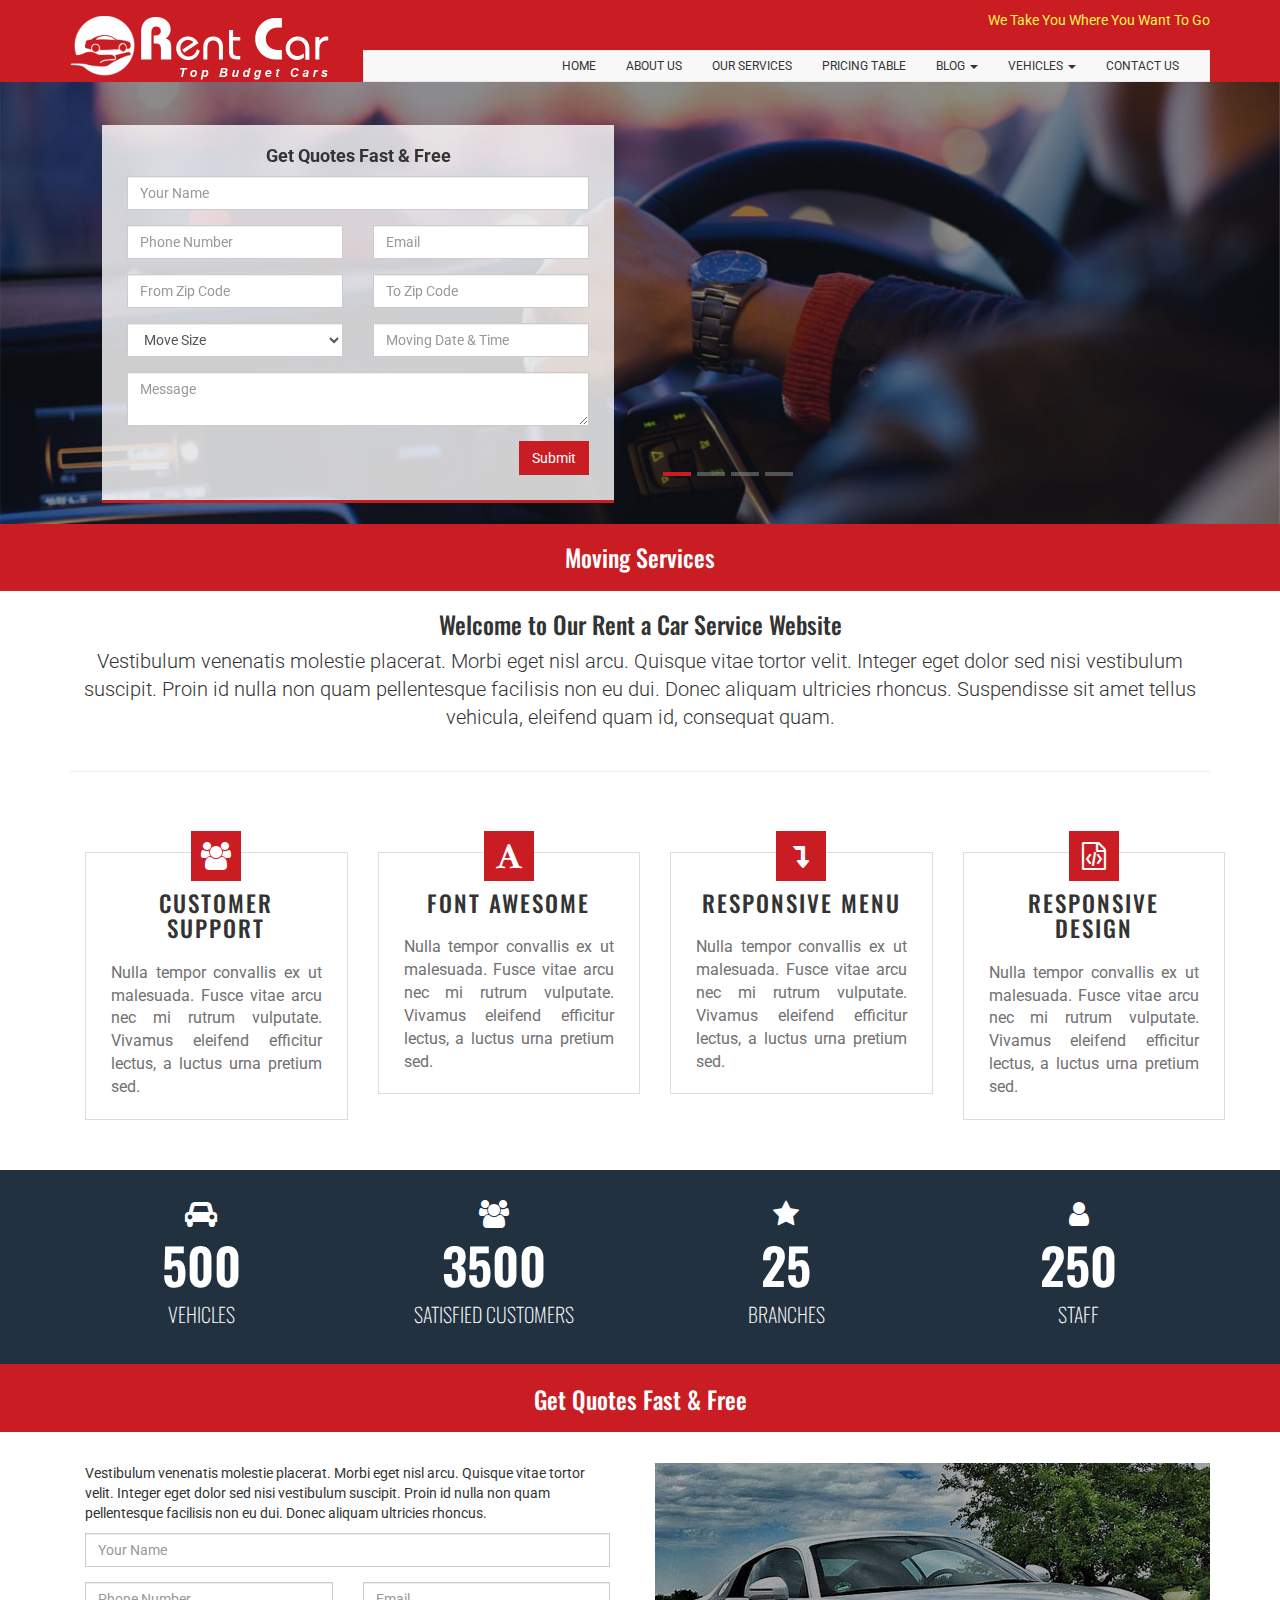
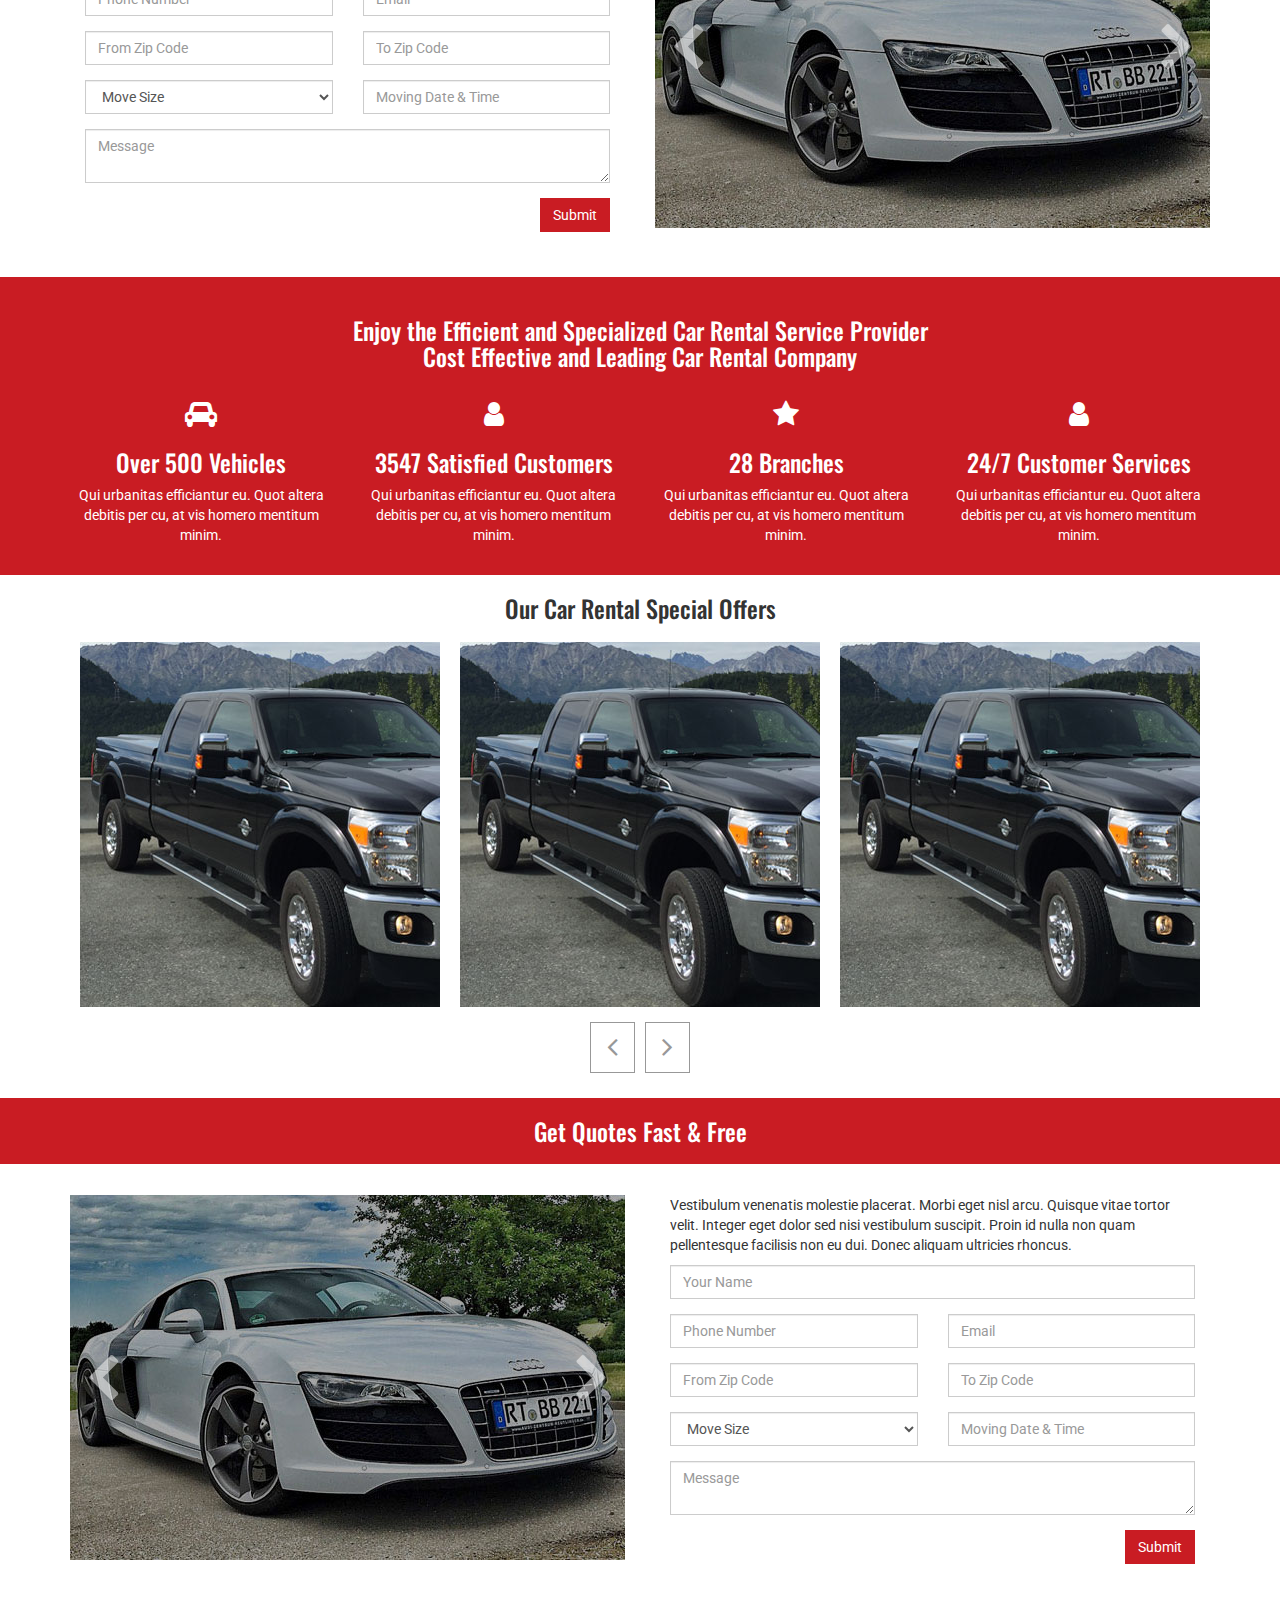
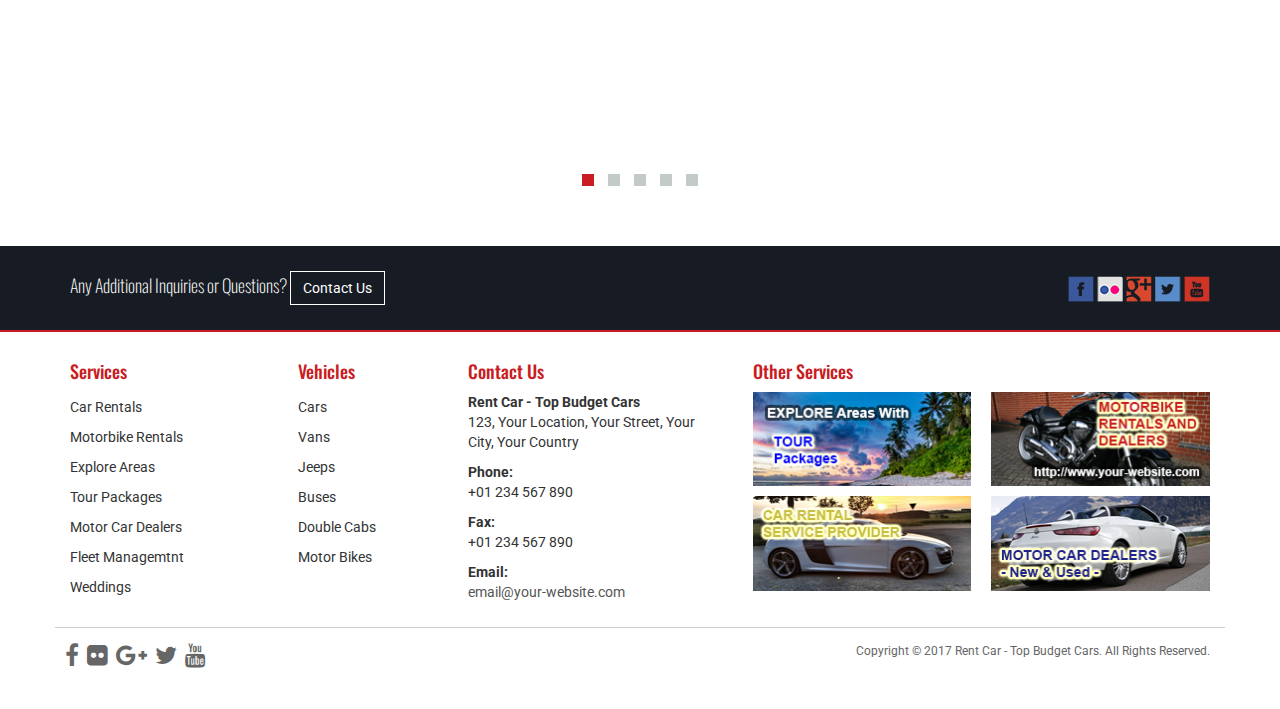
<file: lpdev2/index.html>
﻿<!DOCTYPE html>
<html lang="en">
<head>
    <meta charset="utf-8">
    <meta http-equiv="X-UA-Compatible" content="IE=edge">
    <meta name="viewport" content="width=device-width, initial-scale=1">

    <title>Rent Car - Home</title>

    <!-- FAVICON -->
    <link rel="icon" href="favicon.png">

    <!-- BOOTSTRAP CSS -->
    <link rel="stylesheet" href="css/bootstrap.min.css" type="text/css" />

    <!-- FONT AWESOME AND FONT STYLE -->
    <link rel="stylesheet" href="plugins/font-awesome/css/font-awesome.min.css" type="text/css" />
    <link rel="stylesheet" href="https://fonts.googleapis.com/css?family=Oswald">
    <link rel="stylesheet" href="https://fonts.googleapis.com/css?family=Roboto">

    <!-- ********** PAGE SPECIFIC STYLES START ********** -->
    <!-- SLIDER -->
    <link rel="stylesheet" href="plugins/owl-carousel/owl.carousel.css" type="text/css" />
    <link rel="stylesheet" href="plugins/owl-carousel/owl.theme.css" type="text/css" />
    <link rel="stylesheet" href="plugins/owl-carousel/owl.transitions.css" type="text/css" />

    <!-- DATE TIME PICKER -->
    <link rel="stylesheet" href="plugins/datetimepicker/jquery.datetimepicker.min.css" type="text/css" />

    <!-- FLAG DROP DOWN -->
    <link rel="stylesheet" href="plugins/intl_tel_input/css/intlTelInput.css" />
    <!-- ********** PAGE SPECIFIC STYLES END ********** -->

    <!-- CUSTOM THEME -->
    <link rel="stylesheet" href="css/style.css" type="text/css" />
    <!-- COLOR SCHEME -->
    <link rel="stylesheet" href="css/red.css" type="text/css" />
    <!-- <link rel="stylesheet" href="css/brown.css" type="text/css" /> -->
    <!-- <link rel="stylesheet" href="css/green.css" type="text/css" /> -->

    <!-- HTML5 shim and Respond.js for IE8 support of HTML5 elements and media queries -->
    <!-- WARNING: Respond.js doesn't work if you view the page via file:// -->
    <!--[if lt IE 9]>
        <script src="https://oss.maxcdn.com/html5shiv/3.7.3/html5shiv.min.js"></script>
        <script src="https://oss.maxcdn.com/respond/1.4.2/respond.min.js"></script>
    <![endif]-->
</head>

<body>
    <!-- Preloader -->
    <div class="page-preloader"></div>

    <!-- PAGE HEADER START -->
    <div class="page-header">
        <div class="container">
            <div class="row">
                <div class="col-md-3 logo">
                    <a href="index.html"><img src="img/logo.png" alt="Logo" class="img-responsive"></a>
                </div>
                <div class="col-md-9 menu-tagline">

                    <div class="text-right header-tagline">We Take You Where You Want To Go</div>

                    <!-- MAIN MENU START -->
                    <div class="row">
                        <div class="col-sm-12">
                            <nav class="navbar navbar-default">
                                <div class="container-fluid">
                                    <div class="navbar-header">
                                        <button type="button" class="navbar-toggle collapsed" data-toggle="collapse" data-target="#main-menu" aria-expanded="false">
                                                <span class="sr-only">Toggle navigation</span>
                                                <span class="icon-bar"></span>
                                                <span class="icon-bar"></span>
                                                <span class="icon-bar"></span>
                                            </button>
                                    </div>

                                    <div class="collapse navbar-collapse" id="main-menu">
                                        <ul class="nav navbar-nav navbar-right">
                                            <li>
                                                <a href="index.html">Home</a>
                                            </li>

                                            <li>
                                                <a href="about_us.html">About Us</a>
                                            </li>

                                            <li>
                                                <a href="our_services.html">Our Services</a>
                                            </li>

                                            <li>
                                                <a href="pricing_table.html">Pricing Table</a>
                                            </li>

                                            <li class="dropdown">
                                                <a href="#" class="dropdown-toggle" data-toggle="dropdown" role="button" aria-haspopup="true" aria-expanded="false">Blog <span class="caret"></span></a>
                                                <ul class="dropdown-menu">
                                                    <li>
                                                        <a href="blog_left_sidebar.html">Blog Left Sidebar</a>
                                                    </li>

                                                    <li>
                                                        <a href="blog_right_sidebar.html">Blog Right Sidebar</a>
                                                    </li>

                                                    <li>
                                                        <a href="blog_full_width.html">Blog Full Width</a>
                                                    </li>

                                                    <li>
                                                        <a href="blog_post_left_sidebar.html">Blog Post Left Sidebar</a>
                                                    </li>

                                                    <li>
                                                        <a href="blog_post_right_sidebar.html">Blog Post Right Sidebar</a>
                                                    </li>

                                                    <li>
                                                        <a href="blog_post_full_width.html">Blog Post Full Width</a>
                                                    </li>
                                                </ul>
                                            </li>

                                            <li class="dropdown">
                                                <a href="#" class="dropdown-toggle" data-toggle="dropdown" role="button" aria-haspopup="true" aria-expanded="false">Vehicles <span class="caret"></span></a>
                                                <ul class="dropdown-menu">
                                                    <li>
                                                        <a href="portfolio.html">Portfolio</a>
                                                    </li>

                                                    <li>
                                                        <a href="single_vehicle.html">Single Vehicle</a>
                                                    </li>
                                                </ul>
                                            </li>

                                            <li>
                                                <a href="contact_us.html">Contact Us</a>
                                            </li>
                                        </ul>
                                    </div>
                                </div>
                            </nav>
                        </div>
                    </div>
                    <!-- MAIN MENU END -->

                </div>
            </div>
        </div>
    </div>
    <!-- PAGE HEADER END -->

    <!-- SLIDER START -->
    <div class="home-slider">
        <!-- BOOK/ENQUIRE FORM START -->
        <div class="main-enquiry clearfix">
            <h4><strong>Get Quotes Fast & Free</strong></h4>

            <form method="post" action="application.php">
                <div class="form-group col-sm-12">
                    <input type="text" placeholder="Your Name" class="form-control" name="your-name" id="your-name" value="" />
                </div>

                <div class="form-group col-sm-6">
                    <input type="text" placeholder="Phone Number" id="phone-number" class="form-control" name="your-phone" id="your-phone" value="" />
                </div>

                <div class="form-group col-sm-6">
                    <input type="email" placeholder="Email" class="form-control" name="your-email" id="your-email" value="" />
                </div>
                
                <div class="form-group col-sm-6">
                    <input type="text" placeholder="From Zip Code" id="phone-number" class="form-control" name="FromZipCode" id="FromZipCode" value="" />
                </div>

                <div class="form-group col-sm-6">
                    <input type="text" placeholder="To Zip Code" class="form-control" name="ToZipCode" id="ToZipCode" value="" />
                </div>

                <div class="form-group col-sm-6">
                    <select class="form-control" name="Rooms" id="Rooms">
                        <option disabled selected>Move Size</option>
                        <option value="STU">Studio</option>
                        <option value="ONE">One bedroom</option>
                        <option value="TWO">Two bedrooms</option>
                        <option value="THR">Three bedrooms</option>
                        <option value="FOU">Four bedrooms</option>
                        <option value="FIV">Five bedrooms</option>
                        <option value="SIX">Six bedrooms and more</option>
                    </select>
                </div>               
               
                <div class="form-group col-sm-6">
                    <input type="text" placeholder="Moving Date &amp; Time" class="form-control booking-start-date" name="moving-date" id="moving-date" value="" />
                </div>

                <div class="form-group col-sm-12">
                    <textarea rows="2" class="form-control" placeholder="Message" name="your-message" id="your-message" value=""></textarea>
                </div>

                <div class="form-group col-sm-12">
                    <button class="btn btn-enquiry pull-right" type="submit">Submit</button>
                </div>
            </form>
        </div>
        <!-- BOOK/ENQUIRE FORM END -->

        <div class="main-slider hidden-xs owl-carousel">
            <div class="item">
                <img src="img/home_slider/slide_01.jpg" alt="Slider 01">
            </div>

            <div class="item">
                <img src="img/home_slider/slide_01.jpg" alt="Slider 02">
            </div>

            <div class="item">
                <img src="img/home_slider/slide_01.jpg" alt="Slider 03">
            </div>

            <div class="item">
                <img src="img/home_slider/slide_01.jpg" alt="Slider 04">
            </div>
        </div>
    </div>
    <!-- SLIDER END -->

   
    <!-- INNER HEADER START -->
    <div class="inner-header">
        <div class="container">
            <h3 class="text-center">Moving Services</h3>
        </div>
    </div>
    <!-- INNER HEADER END -->

    <!-- ABOUT US START -->
    <div class="about-us">
        <div class="container">
            <!-- ABOUT US DESCRIPTION START -->
            <section class="row">
                <div class="col-md-12 text-center">
                    <h3>Welcome to Our Rent a Car Service Website</h3>

                    <p class="lead">Vestibulum venenatis molestie placerat. Morbi eget nisl arcu. Quisque vitae tortor velit. Integer eget dolor sed nisi vestibulum suscipit. Proin id nulla non quam pellentesque facilisis non eu dui. Donec aliquam ultricies rhoncus.
                        Suspendisse sit amet tellus vehicula, eleifend quam id, consequat quam.</p>
                </div>
            </section>
            <!-- ABOUT US DESCRIPTION END -->

            <hr />

            <!-- MATERIAL BOX START -->
            <div class="container">
                <section class="row">
                    <div class="material-box col-xs-12 col-sm-6 col-md-3">
                        <div class="box">
                            <div class="box-icon">
                                <span class="fa fa-2x fa-users"></span>
                            </div>
                            <div class="info">
                                <h4 class="text-center">Customer Support</h4>
                                <p>Nulla tempor convallis ex ut malesuada. Fusce vitae arcu nec mi rutrum vulputate. Vivamus eleifend efficitur lectus, a luctus urna pretium sed.</p>
                            </div>
                        </div>
                    </div>

                    <div class="material-box col-xs-12 col-sm-6 col-md-3">
                        <div class="box">
                            <div class="box-icon">
                                <span class="fa fa-2x fa-font"></span>
                            </div>
                            <div class="info">
                                <h4 class="text-center">Font Awesome</h4>
                                <p>Nulla tempor convallis ex ut malesuada. Fusce vitae arcu nec mi rutrum vulputate. Vivamus eleifend efficitur lectus, a luctus urna pretium sed.</p>
                            </div>
                        </div>
                    </div>

                    <div class="material-box col-xs-12 col-sm-6 col-md-3">
                        <div class="box">
                            <div class="box-icon">
                                <span class="fa fa-2x fa-level-down"></span>
                            </div>
                            <div class="info">
                                <h4 class="text-center">Responsive Menu</h4>
                                <p>Nulla tempor convallis ex ut malesuada. Fusce vitae arcu nec mi rutrum vulputate. Vivamus eleifend efficitur lectus, a luctus urna pretium sed.</p>
                            </div>
                        </div>
                    </div>

                    <div class="material-box col-xs-12 col-sm-6 col-md-3">
                        <div class="box">
                            <div class="box-icon">
                                <span class="fa fa-2x fa-fa-4x fa-file-code-o"></span>
                            </div>
                            <div class="info">
                                <h4 class="text-center">Responsive Design</h4>
                                <p>Nulla tempor convallis ex ut malesuada. Fusce vitae arcu nec mi rutrum vulputate. Vivamus eleifend efficitur lectus, a luctus urna pretium sed.</p>
                            </div>
                        </div>
                    </div>
                </section>
            </div>
            <!-- MATERIAL BOX END -->
        </div>
    </div>
    <!-- ABOUT US END -->   
   
    <!-- STRENGTH START -->
    <div class="strength">
        <div class="container">
            <div class="row">
                <div class="col-md-3 col-sm-6">
                    <i class="fa fa-2x fa-car"></i>
                    <div class="counter">500</div>
                    <label>Vehicles</label>
                </div>

                <div class="col-md-3 col-sm-6">
                    <i class="fa fa-2x fa-users"></i>
                    <div class="counter">3500</div>
                    <label>Satisfied Customers</label>
                </div>

                <div class="col-md-3 col-sm-6">
                    <i class="fa fa-2x fa-star"></i>
                    <div class="counter">25</div>
                    <label>Branches</label>
                </div>

                <div class="col-md-3 col-sm-6">
                    <i class="fa fa-2x fa-user"></i>
                    <div class="counter">250</div>
                    <label>Staff</label>
                </div>
            </div>
        </div>
    </div>
    <!-- STRENGTH END -->
    <!-- INNER HEADER START -->
    <div class="inner-header">
        <div class="container">
            <h3 class="text-center">Get Quotes Fast & Free</h3>
        </div>
    </div>
    <!-- INNER HEADER END -->

    <!-- VEHICLE INFO START -->
    <div class="vehicle-info">
        <div class="container">
            <section class="row">
                <div class="col-md-12 text-left">
                    
                </div>
            </section>

            <section class="row">
                

                <div class="col-md-6">
                    
                        <div class="col-sm-12">
                            <p>Vestibulum venenatis molestie placerat. Morbi eget nisl arcu. Quisque vitae tortor velit. Integer eget dolor sed nisi vestibulum suscipit. Proin id nulla non quam pellentesque facilisis non eu dui. Donec aliquam ultricies rhoncus.</p>
                        </div>
                    
                    

                    <form method="post" action="application.php">
                        <div class="form-group col-sm-12">
                            <input type="text" placeholder="Your Name" class="form-control" name="your-name" id="your-name" value="" />
                        </div>

                        <div class="form-group col-sm-6">
                            <input type="text" placeholder="Phone Number" id="phone-number" class="form-control" name="your-phone" id="your-phone" value="" />
                        </div>

                        <div class="form-group col-sm-6">
                            <input type="email" placeholder="Email" class="form-control" name="your-email" id="your-email" value="" />
                        </div>

                        <div class="form-group col-sm-6">
                            <input type="text" placeholder="From Zip Code" id="phone-number" class="form-control" name="FromZipCode" id="FromZipCode" value="" />
                        </div>

                        <div class="form-group col-sm-6">
                            <input type="text" placeholder="To Zip Code" class="form-control" name="ToZipCode" id="ToZipCode" value="" />
                        </div>

                        <div class="form-group col-sm-6">
                            <select class="form-control" name="Rooms" id="Rooms">
                                <option disabled selected>Move Size</option>
                                <option value="STU">Studio</option>
                                <option value="ONE">One bedroom</option>
                                <option value="TWO">Two bedrooms</option>
                                <option value="THR">Three bedrooms</option>
                                <option value="FOU">Four bedrooms</option>
                                <option value="FIV">Five bedrooms</option>
                                <option value="SIX">Six bedrooms and more</option>
                            </select>
                        </div>               

                        <div class="form-group col-sm-6">
                            <input type="text" placeholder="Moving Date &amp; Time" class="form-control booking-start-date" name="moving-date" id="moving-date" value="" />
                        </div>

                        <div class="form-group col-sm-12">
                            <textarea rows="2" class="form-control" placeholder="Message" name="your-message" id="your-message" value=""></textarea>
                        </div>

                        <div class="form-group col-sm-12">
                            <button class="btn btn-enquiry pull-right" type="submit">Submit</button>
                        </div>
                    </form>

                </div>
                
                <div class="col-md-6">
                    <div class="vehicle-detail-slider">
                        <div class="item">
                            <img src="img/vehicle/car_01.jpg" alt="Single Car Volvo 2015">
                        </div>

                        <div class="item">
                            <img src="img/vehicle/car_02.jpg" alt="Single Car Volvo 2015">
                        </div>

                        <div class="item">
                            <img src="img/vehicle/car_03.jpg" alt="Single Car Volvo 2015">
                        </div>

                        <div class="item">
                            <img src="img/vehicle/car_04.jpg" alt="Single Car Volvo 2015">
                        </div>

                        <div class="item">
                            <img src="img/vehicle/car_05.jpg" alt="Single Car Volvo 2015">
                        </div>
                    </div>
                </div>
            </section>
        </div>
    </div>
    <!-- VEHICLE INFO END -->          
    <!-- HOME SNIPPET START -->
    <div class="home-snippet">
        <div class="container">
            <section class="row">
                <div class="col-md-12 text-center">
                    <h3>Enjoy the Efficient and Specialized Car Rental Service Provider<br/>Cost Effective and Leading Car Rental Company</h3>
                </div>
            </section>

            <section class="row text-center">
                <div class="col-sm-3">
                    <i class="fa fa-car fa-2x"></i>
                    <h3>Over 500 Vehicles</h3>
                    <p>Qui urbanitas efficiantur eu. Quot altera debitis per cu, at vis homero mentitum minim.</p>
                </div>

                <div class="col-sm-3">
                    <i class="fa fa-user fa-2x"></i>
                    <h3>3547 Satisfied Customers</h3>
                    <p>Qui urbanitas efficiantur eu. Quot altera debitis per cu, at vis homero mentitum minim.</p>
                </div>

                <div class="col-sm-3">
                    <i class="fa fa-star fa-2x"></i>
                    <h3>28 Branches</h3>
                    <p>Qui urbanitas efficiantur eu. Quot altera debitis per cu, at vis homero mentitum minim.</p>
                </div>

                <div class="col-sm-3">
                    <i class="fa fa-user fa-2x"></i>
                    <h3>24/7 Customer Services</h3>
                    <p>Qui urbanitas efficiantur eu. Quot altera debitis per cu, at vis homero mentitum minim.</p>
                </div>
            </section>
        </div>
    </div>
    <!-- HOME SNIPPET END -->

    <!-- OFFERS START -->
    <div class="offers">
        <div class="container">
            <section class="row">
                <div class="col-md-12 text-center">
                    <h3>Our Car Rental Special Offers</h3>

                    <div class="offers-slider">
                        <div class="item">
                            <img class="img-link" src="img/offer_slider/offer_vehicle_01.jpg" alt="Owl Image">
                        </div>
                        <div class="item">
                            <img class="img-link" src="img/offer_slider/offer_vehicle_01.jpg" alt="Owl Image">
                        </div>
                        <div class="item">
                            <img class="img-link" src="img/offer_slider/offer_vehicle_01.jpg" alt="Owl Image">
                        </div>
                        <div class="item">
                            <img class="img-link" src="img/offer_slider/offer_vehicle_01.jpg" alt="Owl Image">
                        </div>
                        <div class="item">
                            <img class="img-link" src="img/offer_slider/offer_vehicle_01.jpg" alt="Owl Image">
                        </div>
                        <div class="item">
                            <img class="img-link" src="img/offer_slider/offer_vehicle_01.jpg" alt="Owl Image">
                        </div>
                        <div class="item">
                            <img class="img-link" src="img/offer_slider/offer_vehicle_01.jpg" alt="Owl Image">
                        </div>
                        <div class="item">
                            <img class="img-link" src="img/offer_slider/offer_vehicle_01.jpg" alt="Owl Image">
                        </div>
                        <div class="item">
                            <img class="img-link" src="img/offer_slider/offer_vehicle_01.jpg" alt="Owl Image">
                        </div>
                        
                    </div>
                </div>
            </section>
        </div>
    </div>
    <!-- OFFERS END -->


   
    <!-- INNER HEADER START -->
    <div class="inner-header">
        <div class="container">
            <h3 class="text-center">Get Quotes Fast & Free</h3>
        </div>
    </div>
    <!-- INNER HEADER END -->

    <!-- VEHICLE INFO START -->
    <div class="vehicle-info">
        <div class="container">
            <section class="row">
                <div class="col-md-12 text-left">
                    
                </div>
            </section>

            <section class="row">
                <div class="col-md-6">
                    <div class="vehicle-detail-slider">
                        <div class="item">
                            <img src="img/vehicle/car_01.jpg" alt="Single Car Volvo 2015">
                        </div>

                        <div class="item">
                            <img src="img/vehicle/car_02.jpg" alt="Single Car Volvo 2015">
                        </div>

                        <div class="item">
                            <img src="img/vehicle/car_03.jpg" alt="Single Car Volvo 2015">
                        </div>

                        <div class="item">
                            <img src="img/vehicle/car_04.jpg" alt="Single Car Volvo 2015">
                        </div>

                        <div class="item">
                            <img src="img/vehicle/car_05.jpg" alt="Single Car Volvo 2015">
                        </div>
                    </div>
                </div>

                <div class="col-md-6">
                    <div class="col-sm-12">
                            <p>Vestibulum venenatis molestie placerat. Morbi eget nisl arcu. Quisque vitae tortor velit. Integer eget dolor sed nisi vestibulum suscipit. Proin id nulla non quam pellentesque facilisis non eu dui. Donec aliquam ultricies rhoncus.</p>
                        </div>

                    <form method="post" action="application.php">
                        <div class="form-group col-sm-12">
                            <input type="text" placeholder="Your Name" class="form-control" name="your-name" id="your-name" value="" />
                        </div>

                        <div class="form-group col-sm-6">
                            <input type="text" placeholder="Phone Number" id="phone-number" class="form-control" name="your-phone" id="your-phone" value="" />
                        </div>

                        <div class="form-group col-sm-6">
                            <input type="email" placeholder="Email" class="form-control" name="your-email" id="your-email" value="" />
                        </div>

                        <div class="form-group col-sm-6">
                            <input type="text" placeholder="From Zip Code" id="phone-number" class="form-control" name="FromZipCode" id="FromZipCode" value="" />
                        </div>

                        <div class="form-group col-sm-6">
                            <input type="text" placeholder="To Zip Code" class="form-control" name="ToZipCode" id="ToZipCode" value="" />
                        </div>

                        <div class="form-group col-sm-6">
                            <select class="form-control" name="Rooms" id="Rooms">
                                <option disabled selected>Move Size</option>
                                <option value="STU">Studio</option>
                                <option value="ONE">One bedroom</option>
                                <option value="TWO">Two bedrooms</option>
                                <option value="THR">Three bedrooms</option>
                                <option value="FOU">Four bedrooms</option>
                                <option value="FIV">Five bedrooms</option>
                                <option value="SIX">Six bedrooms and more</option>
                            </select>
                        </div>               

                        <div class="form-group col-sm-6">
                            <input type="text" placeholder="Moving Date &amp; Time" class="form-control booking-start-date" name="moving-date" id="moving-date" value="" />
                        </div>

                        <div class="form-group col-sm-12">
                            <textarea rows="2" class="form-control" placeholder="Message" name="your-message" id="your-message" value=""></textarea>
                        </div>

                        <div class="form-group col-sm-12">
                            <button class="btn btn-enquiry pull-right" type="submit">Submit</button>
                        </div>
                    </form>

                </div>
            </section>
        </div>
    </div>
    <!-- VEHICLE INFO END -->         
   
   
    <!-- TESTIMONIAL START -->
    <div class="testimonial">
        <div class="container">
            <div class="row">
                <div class="col-md-12 text-center">
                    <div class="testimonial-slider">
                        <div class="item">
                            <p>Text text text text text text text text text text text text text text text text text text text text text text text text text text text text text text text text text text text text text text text text text text text text text text text text text text text text text text text text text text text text text text text text text text text text text text text text text text text text text text text text text text text text text text text text text text text text text text text.</p>

                            <p>– John Doe <small>South Hampton UK</small> -</p>
                        </div>
                        <div class="item">
                            <p>Text text text text text text text text text text text text text text text text text text text text text text text text text text text text text text text text text text text text text text text text text text text text text text text text text text text text text text text text text text text text text text text text text text text text text text text text text text text text text text text text text text text text text text text text text text text text text text text.</p>

                            <p>– John Doe <small>South Hampton UK</small> -</p>
                        </div>
                        <div class="item">
                            <p>Text text text text text text text text text text text text text text text text text text text text text text text text text text text text text text text text text text text text text text text text text text text text text text text text text text text text text text text text text text text text text text text text text text text text text text text text text text text text text text text text text text text text text text text text text text text text text text text.</p>

                            <p>– John Doe <small>South Hampton UK</small> -</p>
                        </div>
                        <div class="item">
                            <p>Text text text text text text text text text text text text text text text text text text text text text text text text text text text text text text text text text text text text text text text text text text text text text text text text text text text text text text text text text text text text text text text text text text text text text text text text text text text text text text text text text text text text text text text text text text text text text text text.</p>

                            <p>– John Doe <small>South Hampton UK</small> -</p>
                        </div>
                        <div class="item">
                            <p>Text text text text text text text text text text text text text text text text text text text text text text text text text text text text text text text text text text text text text text text text text text text text text text text text text text text text text text text text text text text text text text text text text text text text text text text text text text text text text text text text text text text text text text text text text text text text text text text.</p>

                            <p>– John Doe <small>South Hampton UK</small> -</p>
                        </div>
                    </div>
                </div>
            </div>
        </div>
    </div>
    <!-- TESTIMONIAL END -->

    <!-- CONTACT ROW START -->
    <div class="contact-row">
        <div class="container">
            <section class="row">
                <div class="col-md-8">
                    <h4>Any Additional Inquiries or Questions? <a class="btn contact-button" href="contact_us.html">Contact Us</a></h4>
                </div>

                <div class="col-md-4 social-icons">
                    <ul class="list-inline list-unstyled">
                        <li>
                            <a target="_blank" href="#">
                                <img src="img/social_icon/facbook.png" alt="Facebook">
                            </a>
                        </li>
                        <li>
                            <a target="_blank" href="#">
                                <img src="img/social_icon/flicker.png" alt="Flicker">
                            </a>
                        </li>
                        <li>
                            <a target="_blank" href="#">
                                <img src="img/social_icon/gplus.png" alt="Google Plus">
                            </a>
                        </li>
                        <li>
                            <a target="_blank" href="#">
                                <img src="img/social_icon/tweeter.png" alt="Twitter">
                            </a>
                        </li>
                        <li>
                            <a target="_blank" href="#">
                                <img src="img/social_icon/you-tube.png" alt="YouTube">
                            </a>
                        </li>
                    </ul>
                </div>
            </section>
        </div>
    </div>
    <!-- CONTACT ROW END -->

    <!-- FOOTER START -->
    <div class="footer">
        <div class="container">
            <section class="row">
                <div class="col-md-7">
                    <section class="row">
                        <div class="col-sm-4">
                            <h4 class="footer-header">Services</h4>

                            <ul class="list-unstyled footerlinks">
                                <li>
                                    <a href="#">Car Rentals</a>
                                </li>
                                <li>
                                    <a href="#">Motorbike Rentals</a>
                                </li>
                                <li>
                                    <a href="#">Explore Areas</a>
                                </li>
                                <li>
                                    <a href="#">Tour Packages</a>
                                </li>
                                <li>
                                    <a href="#">Motor Car Dealers</a>
                                </li>
                                <li>
                                    <a href="#">Fleet Managemtnt</a>
                                </li>
                                <li>
                                    <a href="#">Weddings</a>
                                </li>
                            </ul>
                        </div>

                        <div class="col-sm-3">
                            <h4 class="footer-header">Vehicles</h4>

                            <ul class="list-unstyled footerlinks">
                                <li>
                                    <a href="#">Cars</a>
                                </li>
                                <li>
                                    <a href="#">Vans</a>
                                </li>
                                <li>
                                    <a href="#">Jeeps</a>
                                </li>
                                <li>
                                    <a href="#">Buses</a>
                                </li>
                                <li>
                                    <a href="#">Double Cabs</a>
                                </li>
                                <li>
                                    <a href="#">Motor Bikes</a>
                                </li>
                            </ul>
                        </div>

                        <div class="col-sm-5">
                            <h4 class="footer-header">Contact Us</h4>

                            <p><strong>Rent Car - Top Budget Cars</strong><br/>123, Your Location, Your Street, Your City, Your Country</p>

                            <p><strong>Phone:</strong><br/>+01 234 567 890</p>

                            <p><strong>Fax:</strong><br/>+01 234 567 890</p>

                            <p><strong>Email:</strong><br/><a href="mailto:email@your-website.com" target="_top">email@your-website.com</a></p>
                        </div>
                    </section>
                </div>

                <div class="col-md-5">
                    <h4 class="footer-header">Other Services</h4>

                    <div class="row other-services">
                        <div class="col-xs-6 col-sm-3 col-md-6 other-service">
                            <a href="#" target="_blank">
                                <img src="img/other_service_img/explore-srilanka.png" class="img-responsive" alt="Tour Packages">
                            </a>
                        </div>

                        <div class="col-xs-6 col-sm-3 col-md-6 other-service">
                            <a href="#" target="_blank">
                                <img src="img/other_service_img/motorbike-srilanka.png" class="img-responsive" alt="Motorbike Rentals and Dealers">
                            </a>
                        </div>

                        <div class="col-xs-6 col-sm-3 col-md-6 other-service">
                            <a href="#">
                                <img src="img/other_service_img/car-india.png" class="img-responsive" alt="Car Rental Service Provider">
                            </a>
                        </div>

                        <div class="col-xs-6 col-sm-3 col-md-6 other-service">
                            <a href="#">
                                <img src="img/other_service_img/motorcar-deals.png" class="img-responsive" alt="Motorcar Dealers">
                            </a>
                        </div>
                    </div>
                </div>
            </section>

            <div class="row footer-bottom">
                <div class="col-sm-6">
                    <ul class="list-inline list-unstyled social-icon-footer">
                        <li>
                            <a href="#">
                                <span class="fa fa-facebook fa-2x"></span>
                            </a>
                        </li>

                        <li>
                            <a href="#">
                                <span class="fa fa-flickr fa-2x"></span>
                            </a>
                        </li>

                        <li>
                            <a href="#">
                                <span class="fa fa-google-plus fa-2x"></span>
                            </a>
                        </li>

                        <li>
                            <a href="#">
                                <span class="fa fa-twitter fa-2x"></span>
                            </a>
                        </li>

                        <li>
                            <a href="#">
                                <span class="fa fa-youtube fa-2x"></span>
                            </a>
                        </li>
                    </ul>
                </div>

                <div class="col-sm-6 text-right copyright">
                    <p>Copyright &copy; 2017 Rent Car - Top Budget Cars. All Rights Reserved.</p>
                </div>
            </div>
        </div>
    </div>
    <!-- FOOTER END -->

    <!-- SCROLL TO TOP START -->
    <a class="scroll-top" id="scroll-top" data-toggle="tooltip" data-placement="top" title="Back to Top"></a>
    <!-- SCROLL TO TOP END -->

    <!-- JQUERY -->
    <script src="js/jquery.min.js" type="text/javascript"></script>

    <!-- Modernizr -->
    <script src="js/modernizr.js"></script>

    <!-- BOOTSTRAP JS -->
    <script src="js/bootstrap.min.js" type="text/javascript"></script>

    <!-- SCROLL TO TOP -->
    <script src="plugins/scroll-to-top/jquery.scrollToTop.min.js" type="text/javascript"></script>

    <!-- PARALLAX EFFECT -->
    <script src="plugins/jquery_parallax/jquery.parallax-1.1.3.js"></script>
    <script src="plugins/jquery_parallax/jquery.localscroll-1.2.7-min.js"></script>
    <script src="plugins/jquery_parallax/jquery.scrollTo-1.4.2-min.js"></script>

    <!-- SLICKHOVER -->
    <script src="plugins/slickhover/jquery.slickhover.js" type="text/javascript"></script>

    <!-- ********** PAGE SPECIFIC SCRIPTS START ********** -->
    <!-- SLIDER -->
    <script src="plugins/owl-carousel/owl.carousel.min.js" type="text/javascript"></script>

    <!-- DATE TIME PICKER -->
    <script src="plugins/datetimepicker/jquery.datetimepicker.full.min.js" type="text/javascript"></script>

    <!-- FLAG DROP DOWN -->
    <script src="plugins/intl_tel_input/js/intlTelInput.min.js"></script>
    <!-- ********** PAGE SPECIFIC SCRIPTS END ********** -->

    <!-- ********** PAGE SPECIFIC CUSTOM SCRIPTS START ********** -->
    <script type="text/javascript">
        $(document).ready(function() {
            //MAIN SLIDER
            $('.main-slider').owlCarousel({
                navigation: false,
                slideSpeed: 800,
                paginationSpeed: 400,
                singleItem: true,
                autoPlay: true
            });

            //OFFERS SLIDER
            $('.offers-slider').owlCarousel({
                autoPlay: 3000,
                items: 3,
                itemsDesktop: [1199, 3],
                itemsDesktopSmall: [979, 3],
                stopOnHover: true,
                navigation: true,
                navigationText: ['<i class="fa fa-angle-left"></i>', '<i class="fa fa-angle-right"></i>'],
                pagination: false
            });
            
            //VEHICLE DETAILS SLIDER
            $('.vehicle-detail-slider').owlCarousel({
                singleItem: true,
                items: 1,
                itemsScaleUp: true,
                stopOnHover: true,
                navigation: true,
                navigationText: ['<i class="fa fa-chevron-left"></i>', '<i class="fa fa-chevron-right"></i>'],
                pagination: false,
                autoPlay: true
            });

            //TESTIMONIAL SLIDER
            $('.testimonial-slider').owlCarousel({
                navigation: false,
                pagination: true,
                singleItem: true,
                items: 1,
                stopOnHover: true,
                autoPlay: true
            });

            //DATE PICKERS
            jQuery('.booking-start-date').datetimepicker({
                minDate: 0,
                step: 30
            });
            jQuery('.booking-end-date').datetimepicker({
                minDate: 0,
                step: 30
            });

            //COUNTRY DROP DOWN
            $('.country-select').intlTelInput({
                geoIpLookup: function(callback) {
                    $.get('http://ipinfo.io', function() {}, 'jsonp').always(function(resp) {
                        var countryCode = (resp && resp.country) ? resp.country : '';
                        callback(countryCode);
                    });
                },
                initialCountry: 'auto',
                separateDialCode: true,
                utilsScript: 'plugins/intl_tel_input/js/utils.js'
            });
            $(document).on('countrychange', '.country-select', function() {
                $('.country-select').val($('.country-select').intlTelInput('getSelectedCountryData').name);
            });

            //PARALLAX EFFECT
            $('.testimonial').parallax('50%', '0');
        });
    </script>
    <!-- ********** PAGE SPECIFIC CUSTOM SCRIPTS END ********** -->

    <script src="js/application.js" type="text/javascript"></script>
</body>

</html>
</file>
<file: lpdev2/plugins/intl_tel_input/css/intlTelInput.css>
/**
 * Variables declared here can be overridden by consuming applications, with
 * the help of the `!default` flag.
 *
 * @example
 *     // overriding $hoverColor
 *     $hoverColor: rgba(red, 0.05);
 *
 *     // overriding image path
 *     $flagsImagePath: "images/";
 *
 *     // import the scss file after the overrides
 *     @import "bower_component/intl-tel-input/src/css/intlTelInput";
 */
.intl-tel-input {
  position: relative;
  display: inline-block; }
  .intl-tel-input * {
    box-sizing: border-box;
    -moz-box-sizing: border-box; }
  .intl-tel-input .hide {
    display: none; }
  .intl-tel-input .v-hide {
    visibility: hidden; }
  .intl-tel-input input, .intl-tel-input input[type=text], .intl-tel-input input[type=tel] {
    position: relative;
    z-index: 0;
    margin-top: 0 !important;
    margin-bottom: 0 !important;
    padding-right: 36px;
    margin-right: 0; }
  .intl-tel-input .flag-container {
    position: absolute;
    top: 0;
    bottom: 0;
    right: 0;
    padding: 1px; }
  .intl-tel-input .selected-flag {
    z-index: 1;
    position: relative;
    width: 36px;
    height: 100%;
    padding: 0 0 0 8px; }
    .intl-tel-input .selected-flag .iti-flag {
      position: absolute;
      top: 0;
      bottom: 0;
      margin: auto; }
    .intl-tel-input .selected-flag .iti-arrow {
      position: absolute;
      top: 50%;
      margin-top: -2px;
      right: 6px;
      width: 0;
      height: 0;
      border-left: 3px solid transparent;
      border-right: 3px solid transparent;
      border-top: 4px solid #555; }
      .intl-tel-input .selected-flag .iti-arrow.up {
        border-top: none;
        border-bottom: 4px solid #555; }
  .intl-tel-input .country-list {
    position: absolute;
    z-index: 2;
    list-style: none;
    text-align: left;
    padding: 0;
    margin: 0 0 0 -1px;
    box-shadow: 1px 1px 4px rgba(0, 0, 0, 0.2);
    background-color: white;
    border: 1px solid #CCC;
    white-space: nowrap;
    max-height: 200px;
    overflow-y: scroll; }
    .intl-tel-input .country-list.dropup {
      bottom: 100%;
      margin-bottom: -1px; }
    .intl-tel-input .country-list .flag-box {
      display: inline-block;
      width: 20px; }
    @media (max-width: 500px) {
      .intl-tel-input .country-list {
        white-space: normal; } }
    .intl-tel-input .country-list .divider {
      padding-bottom: 5px;
      margin-bottom: 5px;
      border-bottom: 1px solid #CCC; }
    .intl-tel-input .country-list .country {
      padding: 5px 10px; }
      .intl-tel-input .country-list .country .dial-code {
        color: #999; }
    .intl-tel-input .country-list .country.highlight {
      background-color: rgba(0, 0, 0, 0.05); }
    .intl-tel-input .country-list .flag-box, .intl-tel-input .country-list .country-name, .intl-tel-input .country-list .dial-code {
      vertical-align: middle; }
    .intl-tel-input .country-list .flag-box, .intl-tel-input .country-list .country-name {
      margin-right: 6px; }
  .intl-tel-input.allow-dropdown input, .intl-tel-input.allow-dropdown input[type=text], .intl-tel-input.allow-dropdown input[type=tel], .intl-tel-input.separate-dial-code input, .intl-tel-input.separate-dial-code input[type=text], .intl-tel-input.separate-dial-code input[type=tel] {
    padding-right: 6px;
    padding-left: 52px;
    margin-left: 0; }
  .intl-tel-input.allow-dropdown .flag-container, .intl-tel-input.separate-dial-code .flag-container {
    right: auto;
    left: 0; }
  .intl-tel-input.allow-dropdown .selected-flag, .intl-tel-input.separate-dial-code .selected-flag {
    width: 46px; }
  .intl-tel-input.allow-dropdown .flag-container:hover {
    cursor: pointer; }
    .intl-tel-input.allow-dropdown .flag-container:hover .selected-flag {
      background-color: rgba(0, 0, 0, 0.05); }
  .intl-tel-input.allow-dropdown input[disabled] + .flag-container:hover, .intl-tel-input.allow-dropdown input[readonly] + .flag-container:hover {
    cursor: default; }
    .intl-tel-input.allow-dropdown input[disabled] + .flag-container:hover .selected-flag, .intl-tel-input.allow-dropdown input[readonly] + .flag-container:hover .selected-flag {
      background-color: transparent; }
  .intl-tel-input.separate-dial-code .selected-flag {
    background-color: rgba(0, 0, 0, 0.05);
    display: table; }
  .intl-tel-input.separate-dial-code .selected-dial-code {
    display: table-cell;
    vertical-align: middle;
    padding-left: 28px; }
  .intl-tel-input.separate-dial-code.iti-sdc-2 input, .intl-tel-input.separate-dial-code.iti-sdc-2 input[type=text], .intl-tel-input.separate-dial-code.iti-sdc-2 input[type=tel] {
    padding-left: 66px; }
  .intl-tel-input.separate-dial-code.iti-sdc-2 .selected-flag {
    width: 60px; }
  .intl-tel-input.separate-dial-code.allow-dropdown.iti-sdc-2 input, .intl-tel-input.separate-dial-code.allow-dropdown.iti-sdc-2 input[type=text], .intl-tel-input.separate-dial-code.allow-dropdown.iti-sdc-2 input[type=tel] {
    padding-left: 76px; }
  .intl-tel-input.separate-dial-code.allow-dropdown.iti-sdc-2 .selected-flag {
    width: 70px; }
  .intl-tel-input.separate-dial-code.iti-sdc-3 input, .intl-tel-input.separate-dial-code.iti-sdc-3 input[type=text], .intl-tel-input.separate-dial-code.iti-sdc-3 input[type=tel] {
    padding-left: 74px; }
  .intl-tel-input.separate-dial-code.iti-sdc-3 .selected-flag {
    width: 68px; }
  .intl-tel-input.separate-dial-code.allow-dropdown.iti-sdc-3 input, .intl-tel-input.separate-dial-code.allow-dropdown.iti-sdc-3 input[type=text], .intl-tel-input.separate-dial-code.allow-dropdown.iti-sdc-3 input[type=tel] {
    padding-left: 84px; }
  .intl-tel-input.separate-dial-code.allow-dropdown.iti-sdc-3 .selected-flag {
    width: 78px; }
  .intl-tel-input.separate-dial-code.iti-sdc-4 input, .intl-tel-input.separate-dial-code.iti-sdc-4 input[type=text], .intl-tel-input.separate-dial-code.iti-sdc-4 input[type=tel] {
    padding-left: 82px; }
  .intl-tel-input.separate-dial-code.iti-sdc-4 .selected-flag {
    width: 76px; }
  .intl-tel-input.separate-dial-code.allow-dropdown.iti-sdc-4 input, .intl-tel-input.separate-dial-code.allow-dropdown.iti-sdc-4 input[type=text], .intl-tel-input.separate-dial-code.allow-dropdown.iti-sdc-4 input[type=tel] {
    padding-left: 92px; }
  .intl-tel-input.separate-dial-code.allow-dropdown.iti-sdc-4 .selected-flag {
    width: 86px; }
  .intl-tel-input.separate-dial-code.iti-sdc-5 input, .intl-tel-input.separate-dial-code.iti-sdc-5 input[type=text], .intl-tel-input.separate-dial-code.iti-sdc-5 input[type=tel] {
    padding-left: 90px; }
  .intl-tel-input.separate-dial-code.iti-sdc-5 .selected-flag {
    width: 84px; }
  .intl-tel-input.separate-dial-code.allow-dropdown.iti-sdc-5 input, .intl-tel-input.separate-dial-code.allow-dropdown.iti-sdc-5 input[type=text], .intl-tel-input.separate-dial-code.allow-dropdown.iti-sdc-5 input[type=tel] {
    padding-left: 100px; }
  .intl-tel-input.separate-dial-code.allow-dropdown.iti-sdc-5 .selected-flag {
    width: 94px; }
  .intl-tel-input.iti-container {
    position: absolute;
    top: -1000px;
    left: -1000px;
    z-index: 1060;
    padding: 1px; }
    .intl-tel-input.iti-container:hover {
      cursor: pointer; }

.iti-mobile .intl-tel-input.iti-container {
  top: 30px;
  bottom: 30px;
  left: 30px;
  right: 30px;
  position: fixed; }

.iti-mobile .intl-tel-input .country-list {
  max-height: 100%;
  width: 100%; }
  .iti-mobile .intl-tel-input .country-list .country {
    padding: 10px 10px;
    line-height: 1.5em; }

.iti-flag {
  width: 20px; }
  .iti-flag.be {
    width: 18px; }
  .iti-flag.ch {
    width: 15px; }
  .iti-flag.mc {
    width: 19px; }
  .iti-flag.ne {
    width: 18px; }
  .iti-flag.np {
    width: 13px; }
  .iti-flag.va {
    width: 15px; }
  @media only screen and (-webkit-min-device-pixel-ratio: 2), only screen and (min--moz-device-pixel-ratio: 2), only screen and (-o-min-device-pixel-ratio: 2 / 1), only screen and (min-device-pixel-ratio: 2), only screen and (min-resolution: 192dpi), only screen and (min-resolution: 2dppx) {
    .iti-flag {
      background-size: 5630px 15px; } }
  .iti-flag.ac {
    height: 10px;
    background-position: 0px 0px; }
  .iti-flag.ad {
    height: 14px;
    background-position: -22px 0px; }
  .iti-flag.ae {
    height: 10px;
    background-position: -44px 0px; }
  .iti-flag.af {
    height: 14px;
    background-position: -66px 0px; }
  .iti-flag.ag {
    height: 14px;
    background-position: -88px 0px; }
  .iti-flag.ai {
    height: 10px;
    background-position: -110px 0px; }
  .iti-flag.al {
    height: 15px;
    background-position: -132px 0px; }
  .iti-flag.am {
    height: 10px;
    background-position: -154px 0px; }
  .iti-flag.ao {
    height: 14px;
    background-position: -176px 0px; }
  .iti-flag.aq {
    height: 14px;
    background-position: -198px 0px; }
  .iti-flag.ar {
    height: 13px;
    background-position: -220px 0px; }
  .iti-flag.as {
    height: 10px;
    background-position: -242px 0px; }
  .iti-flag.at {
    height: 14px;
    background-position: -264px 0px; }
  .iti-flag.au {
    height: 10px;
    background-position: -286px 0px; }
  .iti-flag.aw {
    height: 14px;
    background-position: -308px 0px; }
  .iti-flag.ax {
    height: 13px;
    background-position: -330px 0px; }
  .iti-flag.az {
    height: 10px;
    background-position: -352px 0px; }
  .iti-flag.ba {
    height: 10px;
    background-position: -374px 0px; }
  .iti-flag.bb {
    height: 14px;
    background-position: -396px 0px; }
  .iti-flag.bd {
    height: 12px;
    background-position: -418px 0px; }
  .iti-flag.be {
    height: 15px;
    background-position: -440px 0px; }
  .iti-flag.bf {
    height: 14px;
    background-position: -460px 0px; }
  .iti-flag.bg {
    height: 12px;
    background-position: -482px 0px; }
  .iti-flag.bh {
    height: 12px;
    background-position: -504px 0px; }
  .iti-flag.bi {
    height: 12px;
    background-position: -526px 0px; }
  .iti-flag.bj {
    height: 14px;
    background-position: -548px 0px; }
  .iti-flag.bl {
    height: 14px;
    background-position: -570px 0px; }
  .iti-flag.bm {
    height: 10px;
    background-position: -592px 0px; }
  .iti-flag.bn {
    height: 10px;
    background-position: -614px 0px; }
  .iti-flag.bo {
    height: 14px;
    background-position: -636px 0px; }
  .iti-flag.bq {
    height: 14px;
    background-position: -658px 0px; }
  .iti-flag.br {
    height: 14px;
    background-position: -680px 0px; }
  .iti-flag.bs {
    height: 10px;
    background-position: -702px 0px; }
  .iti-flag.bt {
    height: 14px;
    background-position: -724px 0px; }
  .iti-flag.bv {
    height: 15px;
    background-position: -746px 0px; }
  .iti-flag.bw {
    height: 14px;
    background-position: -768px 0px; }
  .iti-flag.by {
    height: 10px;
    background-position: -790px 0px; }
  .iti-flag.bz {
    height: 14px;
    background-position: -812px 0px; }
  .iti-flag.ca {
    height: 10px;
    background-position: -834px 0px; }
  .iti-flag.cc {
    height: 10px;
    background-position: -856px 0px; }
  .iti-flag.cd {
    height: 15px;
    background-position: -878px 0px; }
  .iti-flag.cf {
    height: 14px;
    background-position: -900px 0px; }
  .iti-flag.cg {
    height: 14px;
    background-position: -922px 0px; }
  .iti-flag.ch {
    height: 15px;
    background-position: -944px 0px; }
  .iti-flag.ci {
    height: 14px;
    background-position: -961px 0px; }
  .iti-flag.ck {
    height: 10px;
    background-position: -983px 0px; }
  .iti-flag.cl {
    height: 14px;
    background-position: -1005px 0px; }
  .iti-flag.cm {
    height: 14px;
    background-position: -1027px 0px; }
  .iti-flag.cn {
    height: 14px;
    background-position: -1049px 0px; }
  .iti-flag.co {
    height: 14px;
    background-position: -1071px 0px; }
  .iti-flag.cp {
    height: 14px;
    background-position: -1093px 0px; }
  .iti-flag.cr {
    height: 12px;
    background-position: -1115px 0px; }
  .iti-flag.cu {
    height: 10px;
    background-position: -1137px 0px; }
  .iti-flag.cv {
    height: 12px;
    background-position: -1159px 0px; }
  .iti-flag.cw {
    height: 14px;
    background-position: -1181px 0px; }
  .iti-flag.cx {
    height: 10px;
    background-position: -1203px 0px; }
  .iti-flag.cy {
    height: 13px;
    background-position: -1225px 0px; }
  .iti-flag.cz {
    height: 14px;
    background-position: -1247px 0px; }
  .iti-flag.de {
    height: 12px;
    background-position: -1269px 0px; }
  .iti-flag.dg {
    height: 10px;
    background-position: -1291px 0px; }
  .iti-flag.dj {
    height: 14px;
    background-position: -1313px 0px; }
  .iti-flag.dk {
    height: 15px;
    background-position: -1335px 0px; }
  .iti-flag.dm {
    height: 10px;
    background-position: -1357px 0px; }
  .iti-flag.do {
    height: 13px;
    background-position: -1379px 0px; }
  .iti-flag.dz {
    height: 14px;
    background-position: -1401px 0px; }
  .iti-flag.ea {
    height: 14px;
    background-position: -1423px 0px; }
  .iti-flag.ec {
    height: 14px;
    background-position: -1445px 0px; }
  .iti-flag.ee {
    height: 13px;
    background-position: -1467px 0px; }
  .iti-flag.eg {
    height: 14px;
    background-position: -1489px 0px; }
  .iti-flag.eh {
    height: 10px;
    background-position: -1511px 0px; }
  .iti-flag.er {
    height: 10px;
    background-position: -1533px 0px; }
  .iti-flag.es {
    height: 14px;
    background-position: -1555px 0px; }
  .iti-flag.et {
    height: 10px;
    background-position: -1577px 0px; }
  .iti-flag.eu {
    height: 14px;
    background-position: -1599px 0px; }
  .iti-flag.fi {
    height: 12px;
    background-position: -1621px 0px; }
  .iti-flag.fj {
    height: 10px;
    background-position: -1643px 0px; }
  .iti-flag.fk {
    height: 10px;
    background-position: -1665px 0px; }
  .iti-flag.fm {
    height: 11px;
    background-position: -1687px 0px; }
  .iti-flag.fo {
    height: 15px;
    background-position: -1709px 0px; }
  .iti-flag.fr {
    height: 14px;
    background-position: -1731px 0px; }
  .iti-flag.ga {
    height: 15px;
    background-position: -1753px 0px; }
  .iti-flag.gb {
    height: 10px;
    background-position: -1775px 0px; }
  .iti-flag.gd {
    height: 12px;
    background-position: -1797px 0px; }
  .iti-flag.ge {
    height: 14px;
    background-position: -1819px 0px; }
  .iti-flag.gf {
    height: 14px;
    background-position: -1841px 0px; }
  .iti-flag.gg {
    height: 14px;
    background-position: -1863px 0px; }
  .iti-flag.gh {
    height: 14px;
    background-position: -1885px 0px; }
  .iti-flag.gi {
    height: 10px;
    background-position: -1907px 0px; }
  .iti-flag.gl {
    height: 14px;
    background-position: -1929px 0px; }
  .iti-flag.gm {
    height: 14px;
    background-position: -1951px 0px; }
  .iti-flag.gn {
    height: 14px;
    background-position: -1973px 0px; }
  .iti-flag.gp {
    height: 14px;
    background-position: -1995px 0px; }
  .iti-flag.gq {
    height: 14px;
    background-position: -2017px 0px; }
  .iti-flag.gr {
    height: 14px;
    background-position: -2039px 0px; }
  .iti-flag.gs {
    height: 10px;
    background-position: -2061px 0px; }
  .iti-flag.gt {
    height: 13px;
    background-position: -2083px 0px; }
  .iti-flag.gu {
    height: 11px;
    background-position: -2105px 0px; }
  .iti-flag.gw {
    height: 10px;
    background-position: -2127px 0px; }
  .iti-flag.gy {
    height: 12px;
    background-position: -2149px 0px; }
  .iti-flag.hk {
    height: 14px;
    background-position: -2171px 0px; }
  .iti-flag.hm {
    height: 10px;
    background-position: -2193px 0px; }
  .iti-flag.hn {
    height: 10px;
    background-position: -2215px 0px; }
  .iti-flag.hr {
    height: 10px;
    background-position: -2237px 0px; }
  .iti-flag.ht {
    height: 12px;
    background-position: -2259px 0px; }
  .iti-flag.hu {
    height: 10px;
    background-position: -2281px 0px; }
  .iti-flag.ic {
    height: 14px;
    background-position: -2303px 0px; }
  .iti-flag.id {
    height: 14px;
    background-position: -2325px 0px; }
  .iti-flag.ie {
    height: 10px;
    background-position: -2347px 0px; }
  .iti-flag.il {
    height: 15px;
    background-position: -2369px 0px; }
  .iti-flag.im {
    height: 10px;
    background-position: -2391px 0px; }
  .iti-flag.in {
    height: 14px;
    background-position: -2413px 0px; }
  .iti-flag.io {
    height: 10px;
    background-position: -2435px 0px; }
  .iti-flag.iq {
    height: 14px;
    background-position: -2457px 0px; }
  .iti-flag.ir {
    height: 12px;
    background-position: -2479px 0px; }
  .iti-flag.is {
    height: 15px;
    background-position: -2501px 0px; }
  .iti-flag.it {
    height: 14px;
    background-position: -2523px 0px; }
  .iti-flag.je {
    height: 12px;
    background-position: -2545px 0px; }
  .iti-flag.jm {
    height: 10px;
    background-position: -2567px 0px; }
  .iti-flag.jo {
    height: 10px;
    background-position: -2589px 0px; }
  .iti-flag.jp {
    height: 14px;
    background-position: -2611px 0px; }
  .iti-flag.ke {
    height: 14px;
    background-position: -2633px 0px; }
  .iti-flag.kg {
    height: 12px;
    background-position: -2655px 0px; }
  .iti-flag.kh {
    height: 13px;
    background-position: -2677px 0px; }
  .iti-flag.ki {
    height: 10px;
    background-position: -2699px 0px; }
  .iti-flag.km {
    height: 12px;
    background-position: -2721px 0px; }
  .iti-flag.kn {
    height: 14px;
    background-position: -2743px 0px; }
  .iti-flag.kp {
    height: 10px;
    background-position: -2765px 0px; }
  .iti-flag.kr {
    height: 14px;
    background-position: -2787px 0px; }
  .iti-flag.kw {
    height: 10px;
    background-position: -2809px 0px; }
  .iti-flag.ky {
    height: 10px;
    background-position: -2831px 0px; }
  .iti-flag.kz {
    height: 10px;
    background-position: -2853px 0px; }
  .iti-flag.la {
    height: 14px;
    background-position: -2875px 0px; }
  .iti-flag.lb {
    height: 14px;
    background-position: -2897px 0px; }
  .iti-flag.lc {
    height: 10px;
    background-position: -2919px 0px; }
  .iti-flag.li {
    height: 12px;
    background-position: -2941px 0px; }
  .iti-flag.lk {
    height: 10px;
    background-position: -2963px 0px; }
  .iti-flag.lr {
    height: 11px;
    background-position: -2985px 0px; }
  .iti-flag.ls {
    height: 14px;
    background-position: -3007px 0px; }
  .iti-flag.lt {
    height: 12px;
    background-position: -3029px 0px; }
  .iti-flag.lu {
    height: 12px;
    background-position: -3051px 0px; }
  .iti-flag.lv {
    height: 10px;
    background-position: -3073px 0px; }
  .iti-flag.ly {
    height: 10px;
    background-position: -3095px 0px; }
  .iti-flag.ma {
    height: 14px;
    background-position: -3117px 0px; }
  .iti-flag.mc {
    height: 15px;
    background-position: -3139px 0px; }
  .iti-flag.md {
    height: 10px;
    background-position: -3160px 0px; }
  .iti-flag.me {
    height: 10px;
    background-position: -3182px 0px; }
  .iti-flag.mf {
    height: 14px;
    background-position: -3204px 0px; }
  .iti-flag.mg {
    height: 14px;
    background-position: -3226px 0px; }
  .iti-flag.mh {
    height: 11px;
    background-position: -3248px 0px; }
  .iti-flag.mk {
    height: 10px;
    background-position: -3270px 0px; }
  .iti-flag.ml {
    height: 14px;
    background-position: -3292px 0px; }
  .iti-flag.mm {
    height: 14px;
    background-position: -3314px 0px; }
  .iti-flag.mn {
    height: 10px;
    background-position: -3336px 0px; }
  .iti-flag.mo {
    height: 14px;
    background-position: -3358px 0px; }
  .iti-flag.mp {
    height: 10px;
    background-position: -3380px 0px; }
  .iti-flag.mq {
    height: 14px;
    background-position: -3402px 0px; }
  .iti-flag.mr {
    height: 14px;
    background-position: -3424px 0px; }
  .iti-flag.ms {
    height: 10px;
    background-position: -3446px 0px; }
  .iti-flag.mt {
    height: 14px;
    background-position: -3468px 0px; }
  .iti-flag.mu {
    height: 14px;
    background-position: -3490px 0px; }
  .iti-flag.mv {
    height: 14px;
    background-position: -3512px 0px; }
  .iti-flag.mw {
    height: 14px;
    background-position: -3534px 0px; }
  .iti-flag.mx {
    height: 12px;
    background-position: -3556px 0px; }
  .iti-flag.my {
    height: 10px;
    background-position: -3578px 0px; }
  .iti-flag.mz {
    height: 14px;
    background-position: -3600px 0px; }
  .iti-flag.na {
    height: 14px;
    background-position: -3622px 0px; }
  .iti-flag.nc {
    height: 10px;
    background-position: -3644px 0px; }
  .iti-flag.ne {
    height: 15px;
    background-position: -3666px 0px; }
  .iti-flag.nf {
    height: 10px;
    background-position: -3686px 0px; }
  .iti-flag.ng {
    height: 10px;
    background-position: -3708px 0px; }
  .iti-flag.ni {
    height: 12px;
    background-position: -3730px 0px; }
  .iti-flag.nl {
    height: 14px;
    background-position: -3752px 0px; }
  .iti-flag.no {
    height: 15px;
    background-position: -3774px 0px; }
  .iti-flag.np {
    height: 15px;
    background-position: -3796px 0px; }
  .iti-flag.nr {
    height: 10px;
    background-position: -3811px 0px; }
  .iti-flag.nu {
    height: 10px;
    background-position: -3833px 0px; }
  .iti-flag.nz {
    height: 10px;
    background-position: -3855px 0px; }
  .iti-flag.om {
    height: 10px;
    background-position: -3877px 0px; }
  .iti-flag.pa {
    height: 14px;
    background-position: -3899px 0px; }
  .iti-flag.pe {
    height: 14px;
    background-position: -3921px 0px; }
  .iti-flag.pf {
    height: 14px;
    background-position: -3943px 0px; }
  .iti-flag.pg {
    height: 15px;
    background-position: -3965px 0px; }
  .iti-flag.ph {
    height: 10px;
    background-position: -3987px 0px; }
  .iti-flag.pk {
    height: 14px;
    background-position: -4009px 0px; }
  .iti-flag.pl {
    height: 13px;
    background-position: -4031px 0px; }
  .iti-flag.pm {
    height: 14px;
    background-position: -4053px 0px; }
  .iti-flag.pn {
    height: 10px;
    background-position: -4075px 0px; }
  .iti-flag.pr {
    height: 14px;
    background-position: -4097px 0px; }
  .iti-flag.ps {
    height: 10px;
    background-position: -4119px 0px; }
  .iti-flag.pt {
    height: 14px;
    background-position: -4141px 0px; }
  .iti-flag.pw {
    height: 13px;
    background-position: -4163px 0px; }
  .iti-flag.py {
    height: 11px;
    background-position: -4185px 0px; }
  .iti-flag.qa {
    height: 8px;
    background-position: -4207px 0px; }
  .iti-flag.re {
    height: 14px;
    background-position: -4229px 0px; }
  .iti-flag.ro {
    height: 14px;
    background-position: -4251px 0px; }
  .iti-flag.rs {
    height: 14px;
    background-position: -4273px 0px; }
  .iti-flag.ru {
    height: 14px;
    background-position: -4295px 0px; }
  .iti-flag.rw {
    height: 14px;
    background-position: -4317px 0px; }
  .iti-flag.sa {
    height: 14px;
    background-position: -4339px 0px; }
  .iti-flag.sb {
    height: 10px;
    background-position: -4361px 0px; }
  .iti-flag.sc {
    height: 10px;
    background-position: -4383px 0px; }
  .iti-flag.sd {
    height: 10px;
    background-position: -4405px 0px; }
  .iti-flag.se {
    height: 13px;
    background-position: -4427px 0px; }
  .iti-flag.sg {
    height: 14px;
    background-position: -4449px 0px; }
  .iti-flag.sh {
    height: 10px;
    background-position: -4471px 0px; }
  .iti-flag.si {
    height: 10px;
    background-position: -4493px 0px; }
  .iti-flag.sj {
    height: 15px;
    background-position: -4515px 0px; }
  .iti-flag.sk {
    height: 14px;
    background-position: -4537px 0px; }
  .iti-flag.sl {
    height: 14px;
    background-position: -4559px 0px; }
  .iti-flag.sm {
    height: 15px;
    background-position: -4581px 0px; }
  .iti-flag.sn {
    height: 14px;
    background-position: -4603px 0px; }
  .iti-flag.so {
    height: 14px;
    background-position: -4625px 0px; }
  .iti-flag.sr {
    height: 14px;
    background-position: -4647px 0px; }
  .iti-flag.ss {
    height: 10px;
    background-position: -4669px 0px; }
  .iti-flag.st {
    height: 10px;
    background-position: -4691px 0px; }
  .iti-flag.sv {
    height: 12px;
    background-position: -4713px 0px; }
  .iti-flag.sx {
    height: 14px;
    background-position: -4735px 0px; }
  .iti-flag.sy {
    height: 14px;
    background-position: -4757px 0px; }
  .iti-flag.sz {
    height: 14px;
    background-position: -4779px 0px; }
  .iti-flag.ta {
    height: 10px;
    background-position: -4801px 0px; }
  .iti-flag.tc {
    height: 10px;
    background-position: -4823px 0px; }
  .iti-flag.td {
    height: 14px;
    background-position: -4845px 0px; }
  .iti-flag.tf {
    height: 14px;
    background-position: -4867px 0px; }
  .iti-flag.tg {
    height: 13px;
    background-position: -4889px 0px; }
  .iti-flag.th {
    height: 14px;
    background-position: -4911px 0px; }
  .iti-flag.tj {
    height: 10px;
    background-position: -4933px 0px; }
  .iti-flag.tk {
    height: 10px;
    background-position: -4955px 0px; }
  .iti-flag.tl {
    height: 10px;
    background-position: -4977px 0px; }
  .iti-flag.tm {
    height: 14px;
    background-position: -4999px 0px; }
  .iti-flag.tn {
    height: 14px;
    background-position: -5021px 0px; }
  .iti-flag.to {
    height: 10px;
    background-position: -5043px 0px; }
  .iti-flag.tr {
    height: 14px;
    background-position: -5065px 0px; }
  .iti-flag.tt {
    height: 12px;
    background-position: -5087px 0px; }
  .iti-flag.tv {
    height: 10px;
    background-position: -5109px 0px; }
  .iti-flag.tw {
    height: 14px;
    background-position: -5131px 0px; }
  .iti-flag.tz {
    height: 14px;
    background-position: -5153px 0px; }
  .iti-flag.ua {
    height: 14px;
    background-position: -5175px 0px; }
  .iti-flag.ug {
    height: 14px;
    background-position: -5197px 0px; }
  .iti-flag.um {
    height: 11px;
    background-position: -5219px 0px; }
  .iti-flag.us {
    height: 11px;
    background-position: -5241px 0px; }
  .iti-flag.uy {
    height: 14px;
    background-position: -5263px 0px; }
  .iti-flag.uz {
    height: 10px;
    background-position: -5285px 0px; }
  .iti-flag.va {
    height: 15px;
    background-position: -5307px 0px; }
  .iti-flag.vc {
    height: 14px;
    background-position: -5324px 0px; }
  .iti-flag.ve {
    height: 14px;
    background-position: -5346px 0px; }
  .iti-flag.vg {
    height: 10px;
    background-position: -5368px 0px; }
  .iti-flag.vi {
    height: 14px;
    background-position: -5390px 0px; }
  .iti-flag.vn {
    height: 14px;
    background-position: -5412px 0px; }
  .iti-flag.vu {
    height: 12px;
    background-position: -5434px 0px; }
  .iti-flag.wf {
    height: 14px;
    background-position: -5456px 0px; }
  .iti-flag.ws {
    height: 10px;
    background-position: -5478px 0px; }
  .iti-flag.xk {
    height: 15px;
    background-position: -5500px 0px; }
  .iti-flag.ye {
    height: 14px;
    background-position: -5522px 0px; }
  .iti-flag.yt {
    height: 14px;
    background-position: -5544px 0px; }
  .iti-flag.za {
    height: 14px;
    background-position: -5566px 0px; }
  .iti-flag.zm {
    height: 14px;
    background-position: -5588px 0px; }
  .iti-flag.zw {
    height: 10px;
    background-position: -5610px 0px; }

.iti-flag {
  width: 20px;
  height: 15px;
  box-shadow: 0px 0px 1px 0px #888;
  background-image: url("../img/flags.png");
  background-repeat: no-repeat;
  background-color: #DBDBDB;
  background-position: 20px 0; }
  @media only screen and (-webkit-min-device-pixel-ratio: 2), only screen and (min--moz-device-pixel-ratio: 2), only screen and (-o-min-device-pixel-ratio: 2 / 1), only screen and (min-device-pixel-ratio: 2), only screen and (min-resolution: 192dpi), only screen and (min-resolution: 2dppx) {
    .iti-flag {
      background-image: url("../img/flags@2x.png"); } }

.iti-flag.np {
  background-color: transparent; }
</file>
<file: lpdev2/css/style.css>
/*======================================================================

Project : Rent Car HTML Template
Version : 1.0
Author  : A.M.Roomi
Email   : amroomi@gmail.com
Profile : http://www.codester.com/modernthemes

----------------------------------------------------------------------
                    ***** TABLE OF CONTENTS *****
----------------------------------------------------------------------
  01. General
  02. Header
  03. Slider
  04. Enquiry
  05. Snippet
  06. Offers
  07. Testimonial
  08. Inner Slider
  09. About & Services
  10. Pricing Table
  11. Blog
  12. Portfolio
  13. Vehicle Details
  14. Contact
  15. Footer
  16. Media Queries

======================================================================*/


/******************************
  01. General
******************************/

* {
    -webkit-border-radius: 0 !important;
    -moz-border-radius: 0 !important;
    border-radius: 0 !important;
    outline: none !important;
    font-family: 'Roboto', sans-serif;
}

.no-js #loader {
    display: none;
}

.js #loader {
    display: block;
    position: absolute;
    left: 100px;
    top: 0;
}

.page-preloader {
    position: fixed;
    left: 0px;
    top: 0px;
    width: 100%;
    height: 100%;
    z-index: 9999;
    background: url(../img/page-loader.gif) center no-repeat #fff;
}

h1,
h2,
h3,
h4,
h5,
h6 {
    font-family: 'Oswald', sans-serif !important;
}

a:focus,
a:hover {
    text-decoration: none;
}

.form-control:focus {
    box-shadow: none;
}


/******************************
  02. Header
******************************/

.page-header {
    border: none;
    margin: 0px 0px 0px 0px;
    padding: 10px 0px 0px 0px;
}

.page-header .logo,
.page-header .menu-tagline {
    max-height: 73px;
}

.page-header .logo img {
    max-width: 265px;
    max-height: 72px;
}

.header-tagline {
    text-decoration: none;
    cursor: pointer;
    margin-bottom: 20px;
}

.header-tagline:hover {
    text-decoration: none;
}

.page-header .menu-tagline .navbar {
    margin-bottom: 0 !important;
    min-height: 30px !important;
    z-index: 2;
}

.page-header .menu-tagline .navbar .navbar-toggle {
    margin-top: 0;
    margin-bottom: 0;
}

.page-header .menu-tagline .navbar ul>li>a {
    padding-top: 5px;
    padding-bottom: 5px;
    text-transform: uppercase;
    font-size: 12px;
}


/******************************
  03. Slider
******************************/

.main-slider .item img {
    display: block;
    width: 100%;
    height: auto;
}

.main-slider.owl-theme .owl-controls {
    bottom: 20px;
    left: 50%;
    padding: 20px;
    position: absolute;
}

.main-slider.owl-theme .owl-controls .owl-page span {
    border-radius: 0;
    height: 4px;
    margin: 3px;
    width: 28px;
}

.slider-description {
    width: 570px;
    float: right;
    font-size: 20px;
    font-weight: 300;
    left: 50%;
    line-height: 1em;
    padding: 20px;
    position: absolute;
    top: 40px;
}

.slider-description h1 {
    font-size: 32px;
    text-transform: uppercase;
    line-height: 1em;
    font-weight: 700;
}


/******************************
  04. Enquiry
******************************/

.main-enquiry {
    width: 40%;
    padding: 10px;
    float: left;
    position: absolute;
    right: 52%;
    top: 125px;
    z-index: 1;
}

.main-enquiry .intl-tel-input {
    width: 100%;
}

.main-enquiry ul li a {
    text-align: center;
    text-transform: uppercase;
}

.main-enquiry div.tab-content {
    padding-top: 20px;
}


/******************************
  05. Snippet
******************************/

.home-snippet {
    padding: 20px 0px 0px 0px;
    border: none;
}

.home-snippet>.container>.row {
    margin: 0px -15px 20px -15px;
}

.snippet-divider {
    margin-top: 10px;
    text-align: center;
}

.snippet-button {
    margin-top: -20px;
    position: relative;
}


/******************************
  06. Offers
******************************/

.offers-slider .item {
    margin: 10px;
}

.offers-slider .item a img {
    display: block;
    width: 100%;
    height: auto;
}

.offers-slider .item .vehicle-details {
    bottom: 40px;
    left: 0;
    padding: 10px;
    position: relative;
    width: 100%;
}

.offers-slider .owl-controls {
    margin-top: 0;
    margin-bottom: 20px;
}

.offers-slider .owl-controls .owl-buttons div {
    font-size: 30px;
    width: 45px;
}


/******************************
  07. Testimonial
******************************/

.testimonial {
    min-height: 280px;
    padding: 50px 0;
}

.testimonial-slider .item img {
    width: 50px;
    height: 50px;
}

.similar-items img {
    width: 100%;
}


/******************************
  08. Inner Slider
******************************/

.inner-slider {
    min-height: 305px;
    background-size: cover;
    box-sizing: border-box;
    padding-top: 50px;
    overflow: hidden;
}

.inner-slider h1 {
    font-size: 44px;
    font-weight: 700;
}

.inner-header>.container {
    padding-bottom: 10px;
}


/******************************
  09. About & Services
******************************/

.material-box {
    margin-bottom: 50px;
}

.material-box .box {
    padding: 10px 25px;
    text-align: right;
    display: block;
    margin-top: 60px;
}

.material-box .box-icon {
    display: table;
    height: 50px;
    margin: 0 auto;
    width: 50px;
    margin-top: -32px;
}

.material-box .box-icon span {
    display: table-cell;
    text-align: center;
    vertical-align: middle;
}

.material-box .info h4 {
    font-size: 23px;
    letter-spacing: 2px;
    text-transform: uppercase;
}

.material-box .info>p {
    font-size: 16px;
    padding-top: 10px;
    text-align: justify;
}

.material-box .info>a {
    transition: all 0.5s ease 0s;
}

.material-box .info>a:hover {
    transition: all 0.5s ease 0s;
}

.team .thumbnail img {
    width: 100%;
}

.services-list {
    margin-top: 30px;
    margin-bottom: 50px;
}

.service-slider .item img {
    width: 100%;
}

.other-service-box .other-service-icon {
    display: inline-block;
    float: left;
    height: 35px;
    line-height: 35px;
    margin-right: 10px;
    position: relative;
    text-align: center;
    top: 5px;
    width: 35px;
}

.other-service-box .other-service-info {
    padding-left: 50px;
}

.premium-service-img {
    max-width: 100%;
}


/******************************
  10. Pricing Table
******************************/

.pricing-table-list>.container>.row {
    margin-bottom: 50px;
}

.pricing-table,
.pricing-table-primary {
    padding-left: 0;
    padding-right: 0;
}

.pricing-table-primary {
    margin-top: -30px;
    position: relative;
    z-index: 1;
}

.pricing-table .title,
.pricing-table-primary .title {
    float: left;
    text-align: center;
    text-transform: uppercase;
    width: 100%;
}

.pricing-table .title {
    font-size: 18px;
    font-weight: normal;
    padding-top: 12px;
    padding-bottom: 12px;
}

.pricing-table-primary .title {
    font-size: 24px;
    font-weight: 500;
    padding-top: 18px;
    padding-bottom: 18px;
}

.pricing-table .price,
.pricing-table-primary .price {
    float: left;
    text-align: center;
    text-transform: uppercase;
    width: 100%;
}

.pricing-table .price {
    font-size: 40px;
    font-weight: normal;
    padding: 30px 20px;
}

.pricing-table-primary .price {
    font-size: 46px;
    font-weight: 500;
    padding: 40px 20px;
}

.pricing-table .price small,
.pricing-table-primary .price small {
    display: block;
    font-style: normal;
}

.pricing-table .price small {
    font-size: 14px;
    font-weight: normal;
    margin-top: 18px;
}

.pricing-table-primary .price small {
    font-size: 18px;
    font-weight: 500;
    margin-top: 20px;
}

.pricing-table .pricing-table-content,
.pricing-table-primary .pricing-table-content {
    float: left;
    text-align: center;
    width: 100%;
}

.pricing-table .pricing-table-content ul,
.pricing-table-primary .pricing-table-content ul {
    margin: 0;
    padding: 0;
}

.pricing-table .pricing-table-content li,
.pricing-table-primary .pricing-table-content li {
    line-height: 1;
    list-style-type: none;
    margin: 0;
    text-transform: uppercase;
    padding: 20px 0;
}

.pricing-table .pricing-table-content li {
    font-weight: normal;
}

.pricing-table-primary .pricing-table-content li {
    font-weight: 500;
}

.pricing-table .order-now,
.pricing-table-primary .order-now {
    float: left;
    padding: 0;
    text-align: center;
    width: 100%;
}

.pricing-table .order-now a,
.pricing-table .order-now button,
.pricing-table-primary .order-now a,
.pricing-table-primary .order-now button {
    display: block;
    margin: 20px auto;
    padding: 10px 20px;
    text-align: center;
    text-transform: uppercase;
    width: 50%;
}

.pricing-table button,
.pricing-table-primary button {
    display: block;
    text-transform: uppercase;
    margin: 30px auto 20px;
    padding: 13px 35px 13px 35px;
}


/******************************
  11. Blog
******************************/

.blog {
    margin-bottom: 50px;
}

.blog-post {
    margin-top: 30px;
}

.blog-post h3 a {
    text-decoration: none;
}

.blog-info span {
    margin-right: 10px;
}

.blog-info span i {
    margin-right: 5px;
}

.blog-header-img {
    margin-top: 20px;
    margin-bottom: 20px;
}

.blog-header-img img {
    width: 100%;
}

.blog-author {
    max-width: 100px;
    max-height: 100px;
    margin-right: 20px;
}

.blog-sidebar .offers-banner {
    width: 100%;
}

.blog-footer {
    margin-top: 15px;
    margin-bottom: 10px;
}

.blog-tags a,
.blog-footer a {
    text-decoration: none;
}

.blog-sidebar>div,
.blog-sidebar>section {
    margin-top: 40px;
}

.blog-sidebar>div h4,
.blog-sidebar>section h4 {
    text-transform: uppercase;
}

blockquote {
    font-style: italic;
    font-weight: 700;
    line-height: 1.5em;
    padding: 20px 20px;
    position: relative;
}

.social-icons-comment {
    display: inline;
    margin-left: 10px;
}

.social-icons-comment li a {
    font-size: 16px;
    margin-right: 5px;
    cursor: pointer;
}

.single-comment.reply {
    margin: 20px 0 20px 20px;
}

.single-comment div img {
    max-width: 50px;
    max-height: 50px;
    margin-right: 20px;
}

.single-comment small {
    font-style: italic;
}

.lead {
    margin-bottom: 20px;
    font-size: 20px;
    font-weight: 300;
    line-height: 1.4;
}

.strength {
    padding: 15px 0;
}

.strength>div>div>div {
    text-align: center;
    margin: 15px 0;
}

.strength>div>div>div>div {
    font-family: 'Oswald', sans-serif !important;
    font-size: 50px;
    font-weight: 600;
}

.strength>div>div>div>label {
    font-family: 'Oswald', sans-serif !important;
    font-size: 20px;
    font-weight: 100;
    text-transform: uppercase;
}

.box-socail-icon {
    display: table;
    height: 30px;
    width: 30px;
}

.box-socail-icon span {
    display: table-cell;
    text-align: center;
    vertical-align: middle;
}

.search-field i {
    left: 25px;
    position: absolute;
    top: 50px;
}

.search-field input {
    text-indent: 20px;
}

.related-blog-posts img {
    width: 100%;
}


/******************************
  12. Portfolio
******************************/

.portfolio .filtr-container {
    margin-bottom: 50px;
}

.portfolio .filtr-container .filtr-item {
    padding: 1rem;
}

.portfolio .filtr-container .item-desc {
    position: absolute;
    text-transform: uppercase;
    text-align: center;
    padding: 1rem;
    z-index: 1;
    bottom: 1rem;
    left: 1rem;
    right: 1rem;
}

.portfolio .simplefilter>li {
    margin-right: 10px;
    cursor: pointer;
    font-weight: bold;
}

.portfolio .simplefilter>li.active {
    text-decoration: underline;
}

.offer-ribbon,
.latest-ribbon,
.sale-ribbon {
    -moz-border-bottom-colors: none;
    -moz-border-left-colors: none;
    -moz-border-right-colors: none;
    -moz-border-top-colors: none;
    border-image: none;
    border-style: solid;
    border-width: 35px;
    height: 70px;
    left: 100%;
    margin: 10px 0px 0px -80px;
    position: absolute;
    top: 0;
    width: 70px;
    z-index: 2;
}

.offer-ribbon span,
.latest-ribbon span,
.sale-ribbon span {
    font-size: 12px;
    font-weight: 500;
    left: 100%;
    margin: -20px 0 0 -20px;
    position: absolute;
    text-align: center;
    text-transform: uppercase;
    transform: rotate(45deg);
    width: 60px;
}


/******************************
  13. Vehicle Details
******************************/

.vehicle-detail-slider {
    max-height: 370px;
    overflow: hidden;
    text-align: center;
    vertical-align: middle;
}

.vehicle-detail-slider .item img {
    width: 100%;
}

.vehicle-detail-slider .owl-controls {
    position: absolute;
    width: 100%;
    bottom: 135px;
}

.vehicle-detail-slider .owl-controls .owl-buttons .owl-prev,
.vehicle-detail-slider .owl-controls .owl-buttons .owl-next {
    background: none;
    font-size: 50px;
    border: none;
}

.vehicle-detail-slider .owl-controls .owl-buttons .owl-prev {
    float: left;
}

.vehicle-detail-slider .owl-controls .owl-buttons .owl-next {
    float: right;
}

.vehicle-info {
    margin-bottom: 50px;
}

.tags.price {
    float: right;
    font-size: 1.3em;
    font-weight: 600;
    height: 40px;
    line-height: 40px;
    margin: -35px 0 0;
    padding: 0 10px;
    position: relative;
}

.tags.price span {
    border-bottom: 20px solid transparent;
    border-top: 20px solid transparent;
    display: block;
    height: 0;
    left: -15px;
    position: absolute;
    top: 0;
    width: 0;
}

.list-inline>li {
    padding-left: 0;
    padding-right: 0;
}

.media:first-child,
.media {
    margin-top: 25px;
}

.pagination {
    float: right;
    font-weight: bold;
}


/******************************
  14. Contact
******************************/

.contact {
    margin-bottom: 50px;
}

.contact .container-fluid {
    padding-left: 0;
    padding-right: 0;
}

.contact iframe {
    border: 0;
    width: 100%;
    min-height: 400px;
}

.contact-row {
    padding: 15px 0;
}

.contact-row h4 {
    font-size: 18px;
    font-weight: 200;
}

#contact-msg {
    font-weight: bold;
}

.social-icons {
    float: right;
    margin-top: 15px;
}

.social-icons>ul {
    float: right;
}

.social-icons>ul>li {
    padding: 0px 0px 0px 0px;
}


/******************************
  15. Footer
******************************/

.footer {
    padding: 20px 0;
}

.footerlinks li {
    padding: 5px 0;
}

.other-services {
    margin-left: -10px;
    margin-right: -10px;
}

.other-service {
    margin-bottom: 10px;
    padding-left: 10px;
    padding-right: 10px;
}

.other-service img {
    width: 100%;
}

.footer-bottom {
    font-size: 12px;
    margin-top: 15px;
    padding: 15px 0 10px;
}

.social-icon-footer li {
    margin-right: 5px;
}

#scroll-top {
    display: none;
    position: fixed;
    bottom: 10px;
    right: 25px;
    width: 48px;
    height: 48px;
    background-image: url('../img/scroll-top.png');
    background-repeat: no-repeat;
    opacity: 0.4;
    filter: alpha(opacity=40);
    /* For IE8 and earlier */
    cursor: pointer;
}

#scroll-top:hover {
    opacity: 0.8;
    filter: alpha(opacity=80);
    /* For IE8 and earlier */
}


.main-enquiry h4 {
    text-align: center;
}
.testimonial {
    min-height: 220px;
    padding: 50px 0;
}
.header-tagline {
    color: #fff54d !important;
}
.header-tagline:hover {
    color: #fff !important;
}
.vehicle-info {
    margin-bottom: 30px;
    margin-top: 30px;
}


/******************************
  16. Media Queries
******************************/

@media (max-width: 1199px) {
    .page-header .logo img {
        max-width: 220px;
    }
    .inner-slider {
        padding-top: 30px;
    }
}

@media (max-width: 991px) {
    .page-header .menu-tagline {
        margin-top: 10px;
    }
    .slider-description {
        width: 100%;
        font-size: 14px;
        font-weight: 200;
        left: 0;
        line-height: 1em;
        padding: 15px;
        position: absolute;
        top: 30px;
    }
    .vehicle-detail-slider .owl-controls {
        bottom: 140px;
    }
    .main-enquiry {
        width: 100%;
        position: relative;
        float: inherit;
        right: 0;
        top: 0;
    }
    .social-icons {
        float: left;
    }
    .social-icons ul {
        float: left;
    }
    .search-field i {
        top: 10px;
    }
}

@media (max-width: 767px) {
    .page-header nav .navbar-toggle {
        border: none;
    }
    .inner-slider {
        padding-top: 50px;
    }
    .contact-button {
        margin-top: 10px;
    }
    .footer-bottom p {
        text-align: center;
    }
}

@media (max-width: 480px) {
    .inner-slider {
        padding-top: 20px;
    }
    .slider-description {
        top: -25px;
        font-size: 14px;
        font-weight: lighter;
    }
    .slider-description h1 {
        font-size: 16px;
    }
    .vehicle-detail-slider .owl-controls {
        bottom: 80px;
    }
    .vehicle-detail-slider .owl-controls .owl-buttons .owl-prev,
    .vehicle-detail-slider .owl-controls .owl-buttons .owl-next {
        font-size: 30px;
    }
}
</file>
<file: lpdev2/css/red.css>
/*======================================================================

Project : Rent Car HTML Template
Version : 1.0
Author  : A.M.Roomi
Email   : amroomi@gmail.com
Profile : http://www.codester.com/modernthemes

----------------------------------------------------------------------
                    ***** TABLE OF CONTENTS *****
----------------------------------------------------------------------
  01. General
  02. Header
  03. Slider
  04. Enquiry
  05. Snippet
  06. Offers
  07. Testimonial
  08. Inner Slider
  09. About & Services
  10. Pricing Table
  11. Blog
  12. Portfolio
  13. Vehicle Details
  14. Contact
  15. Footer
  16. Media Queries

======================================================================*/


/******************************
  01. General
******************************/

a {
    color: #555;
}

.form-control:focus {
    border-color: #171c24;
}


/******************************
  02. Header
******************************/

.page-header {
    background: #c91c23 none repeat scroll 0 0;
}

.header-tagline {
    color: #fff;
}

.header-tagline:hover {
    color: #fff54d;
}

.page-header .menu-tagline .navbar ul>li>a {
    color: #333;
}

.page-header #main-menu .dropdown-menu {
    background-color: rgba(0, 0, 0, 0.9);
}

.page-header #main-menu .dropdown-menu a {
    color: #fff;
}

.page-header #main-menu .dropdown-menu a:active,
.page-header #main-menu .dropdown-menu a:hover,
.page-header #main-menu .dropdown-menu a:focus {
    background-color: rgba(0, 0, 0, 1);
}


/******************************
  03. Slider
******************************/

.slider-description {
    color: #fff;
}

.slider-description a,
.slider-description button {
    border: 1px solid #fff;
    color: #fff;
}

.slider-description a:hover,
.slider-description button:hover {
    color: #c91c23;
    background: #fff none repeat scroll 0 0;
}

.owl-theme .owl-controls .owl-page.active span,
.owl-theme .owl-controls.clickable .owl-page:hover span {
    background: #c91c23 none repeat scroll 0 0;
}


/******************************
  04. Enquiry
******************************/

.main-enquiry {
    background: rgba(255, 255, 255, 0.8) none repeat scroll 0 0;
    border-bottom: 3px solid #c91c23;
}

.main-enquiry ul {
    background-color: #c91c23;
}

.main-enquiry ul li a {
    color: #fff;
}

.main-enquiry ul li.active a,
.main-enquiry ul li:hover a {
    color: #555;
}


/******************************
  05. Snippet
******************************/

.home-snippet {
    color: #fff;
    background: #c91c23 none repeat scroll 0 0;
}

.snippet-divider {
    border-top: 1px solid #fff;
}

.snippet-button {
    background-color: #c91c23;
    border: 1px solid #fff;
    color: #fff;
}

.snippet-button:hover {
    background-color: #fff;
    color: #c91c23;
}


/******************************
  06. Offers
******************************/

.offers-slider .item .vehicle-details {
    background: -webkit-linear-gradient(bottom, rgba(23, 28, 36, 0), rgba(23, 28, 36, 1));
    background: -o-linear-gradient(bottom, rgba(23, 28, 36, 0), rgba(23, 28, 36, 1));
    background: -moz-linear-gradient(bottom, rgba(23, 28, 36, 0), rgba(23, 28, 36, 1));
    background: linear-gradient(to bottom, rgba(23, 28, 36, 0), rgba(23, 28, 36, 1));
    color: #fff;
}

.offers-slider .owl-controls .owl-buttons div {
    color: #333333;
    background: #fff none repeat scroll 0 0;
    border: 1px solid #333333;
}

.offers-slider .owl-controls .owl-buttons div:hover {
    color: #c91c23;
    border: 1px solid #c91c23;
}


/******************************
  07. Testimonial
******************************/

.testimonial {
    background: rgba(0, 0, 0, 0) url('../img/testimonial-bg.jpg') no-repeat fixed 0 0 / cover;
    color: #fff;
}


/******************************
  08. Inner Slider
******************************/

.inner-slider {
    background: rgba(0, 0, 0, 0) url('../img/inner-slider-bg.jpg') no-repeat fixed 0 100% / cover;
}

.inner-slider h1 {
    color: #fff;
}

.inner-header {
    background: #c91c23 none repeat scroll 0 0;
    color: #fff;
}


/******************************
  09. About & Services
******************************/

.material-box .box {
    border: 1px solid #ddd;
}

.material-box .box-icon {
    background-color: #c91c23;
}

.material-box .box-icon span {
    color: #fff;
}

.material-box .info>p {
    color: #717171;
}

.material-box .info>a {
    background-color: #03a9f4;
    color: #fff;
}

.material-box .info>a:hover {
    background-color: #0288d1;
    color: #fff;
}

.other-service-box .other-service-icon {
    background: #c91c23 none repeat scroll 0 0;
    color: #fff;
}

.other-service-info h4 {
    color: #c91c23;
}

.panel-group .panel-heading a {
    color: #c91c23;
}


/******************************
  10. Pricing Table
******************************/

.pricing-table-primary {
    box-shadow: 0 0 20px 0 rgba(0, 0, 0, 1);
}

.pricing-table .title,
.pricing-table-primary .title {
    background-color: #454545;
    border-bottom: 1px solid #818181;
    border-top: 3px solid #292d30;
    color: #ffffff;
}

.pricing-table .price,
.pricing-table-primary .price {
    background-color: #636363;
    color: #ffffff;
}

.pricing-table .price small,
.pricing-table-primary .price small {
    color: #cccccc;
}

.pricing-table .pricing-table-content,
.pricing-table-primary .pricing-table-content {
    background-color: #f9f9f9;
    border-bottom: 3px solid #ffffff;
    border-top: 3px solid #ffffff;
    color: #727272;
}

.pricing-table .pricing-table-content li,
.pricing-table-primary .pricing-table-content li {
    border-bottom: 1px solid #ffffff;
}

.pricing-table .order-now,
.pricing-table-primary .order-now {
    background-color: #e3e3e3;
    color: #ffffff;
}

.pricing-table .order-now a,
.pricing-table .order-now button,
.pricing-table-primary .order-now a,
.pricing-table-primary .order-now button {
    color: #ffffff;
}

.pricing-table .order-now a,
.pricing-table .order-now button,
.pricing-table-primary .order-now a,
.pricing-table-primary .order-now button {
    background-color: #292d30;
}


/******************************
  11. Blog
******************************/

.blog-post h3 {
    border-bottom: 1px solid #e1e1e1;
}

.blog-post h3 a {
    color: #555;
}

.blog-tags a,
.blog-footer a {
    color: #555;
}

.blog-post h3 a:hover,
.blog-tags a:hover,
.blog-footer a:hover {
    color: #c91c23;
}

.blog-sidebar .list-group a {
    border-color: #ccc #fff #fff;
}

blockquote {
    background: #e1e1e1 none repeat scroll 0 0;
    border-left: 5px solid #c91c23;
}

.social-icons-comment li a {
    color: #a5abb7;
}

.social-icons-comment li a:hover {
    color: #c91c23;
}

.btn-enquiry,
.btn-enquiry:hover,
.btn-reply,
.btn-reply:hover,
.btn-comment,
.btn-comment:hover {
    background: #c91c23 none repeat scroll 0 0;
    color: #fff !important;
}

.strength {
    background: #22313f none repeat scroll 0 0;
    border-bottom: 2px solid #c91c23;
}

.strength>div>div>div {
    color: #fff;
}

.box-socail-icon {
    background-color: #c91c23;
}

.box-socail-icon span {
    color: #fff;
}

.search-field i {
    color: #ccc;
}


/******************************
  12. Portfolio
******************************/

.portfolio .filtr-container .item-desc {
    background-color: rgba(0, 0, 0, 0.5);
    color: #fff;
}

.offer-ribbon,
.latest-ribbon,
.sale-ribbon {
    border-color: #000 #000 transparent transparent;
}

.offer-ribbon span,
.latest-ribbon span,
.sale-ribbon span {
    color: #fff;
}

.offer-ribbon {
    border-color: #8e0c0c #8e0c0c transparent transparent;
}

.latest-ribbon {
    border-color: #026aa3 #026aa3 transparent transparent;
}

.sale-ribbon {
    border-color: #a38523 #a38523 transparent transparent;
}


/******************************
  13. Vehicle Details
******************************/

.vehicle-detail-slider .owl-controls .owl-buttons .owl-prev,
.vehicle-detail-slider .owl-controls .owl-buttons .owl-next {
    color: #fff;
}

.tags.price {
    background: #c91c23 none repeat scroll 0 0;
    color: #fff;
}

.tags.price span {
    border-right: 15px solid #c91c23;
}

.vehicle-extra-info a.list-group-item {
    border-color: #ccc #fff #fff;
}

.vehicle-extra-info a.list-group-item i {
    color: #c91c23;
}

.pagination>li>a,
.pagination>li>span,
.pagination>li>a:hover,
.pagination>li>span:hover,
.pagination>li>a:focus,
.pagination>li>span:focus {
    background-color: #fff;
    color: #555;
}

.pagination>.active>a,
.pagination>.active>span,
.pagination>.active>a:hover,
.pagination>.active>span:hover,
.pagination>.active>a:focus,
.pagination>.active>span:focus {
    background-color: #c91c23;
    border: 1px solid #ddd;
    color: #fff;
}

.pagination>li>a:hover,
.pagination>li>span:hover,
.pagination>li>a:focus,
.pagination>li>span:focus {
    background-color: #c91c23;
    border: 1px solid #ddd;
    color: #fff;
}


/******************************
  14. Contact
******************************/

.contact-row {
    background: #171c24 none repeat scroll 0 0;
    border-bottom: 2px solid #c91c23;
}

.contact-row h4 {
    color: #fff;
}

.contact-button {
    background-color: #171c24;
    border: 1px solid #fff;
    color: #fff;
}

.contact-button:hover {
    background-color: #fff;
    color: #171c24;
}


/******************************
  15. Footer
******************************/

.footer-header {
    color: #c91c23;
}

.footerlinks li a {
    color: #333;
}

.footer-bottom {
    border-top: 1px solid #ccc;
    color: #666;
}

.social-icon-footer li a span {
    color: #666;
}

.social-icon-footer li a:hover span {
    color: #c91c23;
}


/******************************
  16. Media Queries
******************************/

@media (max-width: 991px) {
    .main-enquiry {
        background-color: rgba(255, 255, 255, 1);
    }
}

@media (max-width: 767px) {
    .page-header nav {
        background-color: #fff;
        border-color: #fff;
    }
    .page-header nav .navbar-toggle:hover,
    .page-header nav .navbar-toggle:focus,
    .page-header nav .navbar-toggle:active {
        background-color: #fff;
    }
    .page-header nav .navbar-toggle .icon-bar {
        background-color: #c91c23;
    }
    .page-header #main-menu {
        background-color: rgba(0, 0, 0, 0.9);
    }
    .page-header #main-menu ul li a {
        color: #fff;
    }
    .page-header #main-menu ul li a:active,
    .page-header #main-menu ul li a:hover,
    .page-header #main-menu ul li a:focus {
        background-color: rgba(0, 0, 0, 1);
    }
}
</file>
<file: lpdev2/css/brown.css>
/*======================================================================

Project : Rent Car HTML Template
Version : 1.0
Author  : A.M.Roomi
Email   : amroomi@gmail.com
Profile : http://www.codester.com/modernthemes

----------------------------------------------------------------------
                    ***** TABLE OF CONTENTS *****
----------------------------------------------------------------------
  01. General
  02. Header
  03. Slider
  04. Enquiry
  05. Snippet
  06. Offers
  07. Testimonial
  08. Inner Slider
  09. About & Services
  10. Pricing Table
  11. Blog
  12. Portfolio
  13. Vehicle Details
  14. Contact
  15. Footer
  16. Media Queries

======================================================================*/


/******************************
  01. General
******************************/

a {
    color: #555;
}

.form-control:focus {
    border-color: #171c24;
}


/******************************
  02. Header
******************************/

.page-header {
    background: #993300 none repeat scroll 0 0;
}

.header-tagline {
    color: #fff;
}

.header-tagline:hover {
    color: #fff54d;
}

.page-header .menu-tagline .navbar ul>li>a {
    color: #333;
}

.page-header #main-menu .dropdown-menu {
    background-color: rgba(0, 0, 0, 0.9);
}

.page-header #main-menu .dropdown-menu a {
    color: #fff;
}

.page-header #main-menu .dropdown-menu a:active,
.page-header #main-menu .dropdown-menu a:hover,
.page-header #main-menu .dropdown-menu a:focus {
    background-color: rgba(0, 0, 0, 1);
}


/******************************
  03. Slider
******************************/

.slider-description {
    color: #fff;
}

.slider-description a,
.slider-description button {
    border: 1px solid #fff;
    color: #fff;
}

.slider-description a:hover,
.slider-description button:hover {
    color: #993300;
    background: #fff none repeat scroll 0 0;
}

.owl-theme .owl-controls .owl-page.active span,
.owl-theme .owl-controls.clickable .owl-page:hover span {
    background: #993300 none repeat scroll 0 0;
}


/******************************
  04. Enquiry
******************************/

.main-enquiry {
    background: rgba(255, 255, 255, 0.8) none repeat scroll 0 0;
    border-bottom: 3px solid #993300;
}

.main-enquiry ul {
    background-color: #993300;
}

.main-enquiry ul li a {
    color: #fff;
}

.main-enquiry ul li.active a,
.main-enquiry ul li:hover a {
    color: #555;
}


/******************************
  05. Snippet
******************************/

.home-snippet {
    color: #fff;
    background: #993300 none repeat scroll 0 0;
}

.snippet-divider {
    border-top: 1px solid #fff;
}

.snippet-button {
    background-color: #993300;
    border: 1px solid #fff;
    color: #fff;
}

.snippet-button:hover {
    background-color: #fff;
    color: #993300;
}


/******************************
  06. Offers
******************************/

.offers-slider .item .vehicle-details {
    background: -webkit-linear-gradient(bottom, rgba(23, 28, 36, 0), rgba(23, 28, 36, 1));
    background: -o-linear-gradient(bottom, rgba(23, 28, 36, 0), rgba(23, 28, 36, 1));
    background: -moz-linear-gradient(bottom, rgba(23, 28, 36, 0), rgba(23, 28, 36, 1));
    background: linear-gradient(to bottom, rgba(23, 28, 36, 0), rgba(23, 28, 36, 1));
    color: #fff;
}

.offers-slider .owl-controls .owl-buttons div {
    color: #333333;
    background: #fff none repeat scroll 0 0;
    border: 1px solid #333333;
}

.offers-slider .owl-controls .owl-buttons div:hover {
    color: #993300;
    border: 1px solid #993300;
}


/******************************
  07. Testimonial
******************************/

.testimonial {
    background: rgba(0, 0, 0, 0) url('../img/testimonial-bg.jpg') no-repeat fixed 0 0 / cover;
    color: #fff;
}


/******************************
  08. Inner Slider
******************************/

.inner-slider {
    background: rgba(0, 0, 0, 0) url('../img/inner-slider-bg.jpg') no-repeat fixed 0 100% / cover;
}

.inner-slider h1 {
    color: #fff;
}

.inner-header {
    background: #993300 none repeat scroll 0 0;
    color: #fff;
}


/******************************
  09. About & Services
******************************/

.material-box .box {
    border: 1px solid #ddd;
}

.material-box .box-icon {
    background-color: #993300;
}

.material-box .box-icon span {
    color: #fff;
}

.material-box .info>p {
    color: #717171;
}

.material-box .info>a {
    background-color: #03a9f4;
    color: #fff;
}

.material-box .info>a:hover {
    background-color: #0288d1;
    color: #fff;
}

.other-service-box .other-service-icon {
    background: #993300 none repeat scroll 0 0;
    color: #fff;
}

.other-service-info h4 {
    color: #993300;
}

.panel-group .panel-heading a {
    color: #993300;
}


/******************************
  10. Pricing Table
******************************/

.pricing-table-primary {
    box-shadow: 0 0 20px 0 rgba(0, 0, 0, 1);
}

.pricing-table .title,
.pricing-table-primary .title {
    background-color: #454545;
    border-bottom: 1px solid #818181;
    border-top: 3px solid #292d30;
    color: #ffffff;
}

.pricing-table .price,
.pricing-table-primary .price {
    background-color: #636363;
    color: #ffffff;
}

.pricing-table .price small,
.pricing-table-primary .price small {
    color: #cccccc;
}

.pricing-table .pricing-table-content,
.pricing-table-primary .pricing-table-content {
    background-color: #f9f9f9;
    border-bottom: 3px solid #ffffff;
    border-top: 3px solid #ffffff;
    color: #727272;
}

.pricing-table .pricing-table-content li,
.pricing-table-primary .pricing-table-content li {
    border-bottom: 1px solid #ffffff;
}

.pricing-table .order-now,
.pricing-table-primary .order-now {
    background-color: #e3e3e3;
    color: #ffffff;
}

.pricing-table .order-now a,
.pricing-table .order-now button,
.pricing-table-primary .order-now a,
.pricing-table-primary .order-now button {
    color: #ffffff;
}

.pricing-table .order-now a,
.pricing-table .order-now button,
.pricing-table-primary .order-now a,
.pricing-table-primary .order-now button {
    background-color: #292d30;
}


/******************************
  11. Blog
******************************/

.blog-post h3 {
    border-bottom: 1px solid #e1e1e1;
}

.blog-post h3 a {
    color: #555;
}

.blog-tags a,
.blog-footer a {
    color: #555;
}

.blog-post h3 a:hover,
.blog-tags a:hover,
.blog-footer a:hover {
    color: #993300;
}

.blog-sidebar .list-group a {
    border-color: #ccc #fff #fff;
}

blockquote {
    background: #e1e1e1 none repeat scroll 0 0;
    border-left: 5px solid #993300;
}

.social-icons-comment li a {
    color: #a5abb7;
}

.social-icons-comment li a:hover {
    color: #993300;
}

.btn-enquiry,
.btn-enquiry:hover,
.btn-reply,
.btn-reply:hover,
.btn-comment,
.btn-comment:hover {
    background: #993300 none repeat scroll 0 0;
    color: #fff !important;
}

.strength {
    background: #22313f none repeat scroll 0 0;
    border-bottom: 2px solid #993300;
}

.strength>div>div>div {
    color: #fff;
}

.box-socail-icon {
    background-color: #993300;
}

.box-socail-icon span {
    color: #fff;
}

.search-field i {
    color: #ccc;
}


/******************************
  12. Portfolio
******************************/

.portfolio .filtr-container .item-desc {
    background-color: rgba(0, 0, 0, 0.5);
    color: #fff;
}

.offer-ribbon,
.latest-ribbon,
.sale-ribbon {
    border-color: #000 #000 transparent transparent;
}

.offer-ribbon span,
.latest-ribbon span,
.sale-ribbon span {
    color: #fff;
}

.offer-ribbon {
    border-color: #8e0c0c #8e0c0c transparent transparent;
}

.latest-ribbon {
    border-color: #026aa3 #026aa3 transparent transparent;
}

.sale-ribbon {
    border-color: #a38523 #a38523 transparent transparent;
}


/******************************
  13. Vehicle Details
******************************/

.vehicle-detail-slider .owl-controls .owl-buttons .owl-prev,
.vehicle-detail-slider .owl-controls .owl-buttons .owl-next {
    color: #fff;
}

.tags.price {
    background: #993300 none repeat scroll 0 0;
    color: #fff;
}

.tags.price span {
    border-right: 15px solid #993300;
}

.vehicle-extra-info a.list-group-item {
    border-color: #ccc #fff #fff;
}

.vehicle-extra-info a.list-group-item i {
    color: #993300;
}

.pagination>li>a,
.pagination>li>span,
.pagination>li>a:hover,
.pagination>li>span:hover,
.pagination>li>a:focus,
.pagination>li>span:focus {
    background-color: #fff;
    color: #555;
}

.pagination>.active>a,
.pagination>.active>span,
.pagination>.active>a:hover,
.pagination>.active>span:hover,
.pagination>.active>a:focus,
.pagination>.active>span:focus {
    background-color: #993300;
    border: 1px solid #ddd;
    color: #fff;
}

.pagination>li>a:hover,
.pagination>li>span:hover,
.pagination>li>a:focus,
.pagination>li>span:focus {
    background-color: #993300;
    border: 1px solid #ddd;
    color: #fff;
}


/******************************
  14. Contact
******************************/

.contact-row {
    background: #171c24 none repeat scroll 0 0;
    border-bottom: 2px solid #993300;
}

.contact-row h4 {
    color: #fff;
}

.contact-button {
    background-color: #171c24;
    border: 1px solid #fff;
    color: #fff;
}

.contact-button:hover {
    background-color: #fff;
    color: #171c24;
}


/******************************
  15. Footer
******************************/

.footer-header {
    color: #993300;
}

.footerlinks li a {
    color: #333;
}

.footer-bottom {
    border-top: 1px solid #ccc;
    color: #666;
}

.social-icon-footer li a span {
    color: #666;
}

.social-icon-footer li a:hover span {
    color: #993300;
}


/******************************
  16. Media Queries
******************************/

@media (max-width: 991px) {
    .main-enquiry {
        background-color: rgba(255, 255, 255, 1);
    }
}

@media (max-width: 767px) {
    .page-header nav {
        background-color: #fff;
        border-color: #fff;
    }
    .page-header nav .navbar-toggle:hover,
    .page-header nav .navbar-toggle:focus,
    .page-header nav .navbar-toggle:active {
        background-color: #fff;
    }
    .page-header nav .navbar-toggle .icon-bar {
        background-color: #993300;
    }
    .page-header #main-menu {
        background-color: rgba(0, 0, 0, 0.9);
    }
    .page-header #main-menu ul li a {
        color: #fff;
    }
    .page-header #main-menu ul li a:active,
    .page-header #main-menu ul li a:hover,
    .page-header #main-menu ul li a:focus {
        background-color: rgba(0, 0, 0, 1);
    }
}
</file>
<file: lpdev2/css/green.css>
/*======================================================================

Project : Rent Car HTML Template
Version : 1.0
Author  : A.M.Roomi
Email   : amroomi@gmail.com
Profile : http://www.codester.com/modernthemes

----------------------------------------------------------------------
                    ***** TABLE OF CONTENTS *****
----------------------------------------------------------------------
  01. General
  02. Header
  03. Slider
  04. Enquiry
  05. Snippet
  06. Offers
  07. Testimonial
  08. Inner Slider
  09. About & Services
  10. Pricing Table
  11. Blog
  12. Portfolio
  13. Vehicle Details
  14. Contact
  15. Footer
  16. Media Queries

======================================================================*/


/******************************
  01. General
******************************/

a {
    color: #555;
}

.form-control:focus {
    border-color: #171c24;
}


/******************************
  02. Header
******************************/

.page-header {
    background: #003300 none repeat scroll 0 0;
}

.header-tagline {
    color: #fff;
}

.header-tagline:hover {
    color: #fff54d;
}

.page-header .menu-tagline .navbar ul>li>a {
    color: #333;
}

.page-header #main-menu .dropdown-menu {
    background-color: rgba(0, 0, 0, 0.9);
}

.page-header #main-menu .dropdown-menu a {
    color: #fff;
}

.page-header #main-menu .dropdown-menu a:active,
.page-header #main-menu .dropdown-menu a:hover,
.page-header #main-menu .dropdown-menu a:focus {
    background-color: rgba(0, 0, 0, 1);
}


/******************************
  03. Slider
******************************/

.slider-description {
    color: #fff;
}

.slider-description a,
.slider-description button {
    border: 1px solid #fff;
    color: #fff;
}

.slider-description a:hover,
.slider-description button:hover {
    color: #003300;
    background: #fff none repeat scroll 0 0;
}

.owl-theme .owl-controls .owl-page.active span,
.owl-theme .owl-controls.clickable .owl-page:hover span {
    background: #003300 none repeat scroll 0 0;
}


/******************************
  04. Enquiry
******************************/

.main-enquiry {
    background: rgba(255, 255, 255, 0.8) none repeat scroll 0 0;
    border-bottom: 3px solid #003300;
}

.main-enquiry ul {
    background-color: #003300;
}

.main-enquiry ul li a {
    color: #fff;
}

.main-enquiry ul li.active a,
.main-enquiry ul li:hover a {
    color: #555;
}


/******************************
  05. Snippet
******************************/

.home-snippet {
    color: #fff;
    background: #003300 none repeat scroll 0 0;
}

.snippet-divider {
    border-top: 1px solid #fff;
}

.snippet-button {
    background-color: #003300;
    border: 1px solid #fff;
    color: #fff;
}

.snippet-button:hover {
    background-color: #fff;
    color: #003300;
}


/******************************
  06. Offers
******************************/

.offers-slider .item .vehicle-details {
    background: -webkit-linear-gradient(bottom, rgba(23, 28, 36, 0), rgba(23, 28, 36, 1));
    background: -o-linear-gradient(bottom, rgba(23, 28, 36, 0), rgba(23, 28, 36, 1));
    background: -moz-linear-gradient(bottom, rgba(23, 28, 36, 0), rgba(23, 28, 36, 1));
    background: linear-gradient(to bottom, rgba(23, 28, 36, 0), rgba(23, 28, 36, 1));
    color: #fff;
}

.offers-slider .owl-controls .owl-buttons div {
    color: #333333;
    background: #fff none repeat scroll 0 0;
    border: 1px solid #333333;
}

.offers-slider .owl-controls .owl-buttons div:hover {
    color: #003300;
    border: 1px solid #003300;
}


/******************************
  07. Testimonial
******************************/

.testimonial {
    background: rgba(0, 0, 0, 0) url('../img/testimonial-bg.jpg') no-repeat fixed 0 0 / cover;
    color: #fff;
}


/******************************
  08. Inner Slider
******************************/

.inner-slider {
    background: rgba(0, 0, 0, 0) url('../img/inner-slider-bg.jpg') no-repeat fixed 0 100% / cover;
}

.inner-slider h1 {
    color: #fff;
}

.inner-header {
    background: #003300 none repeat scroll 0 0;
    color: #fff;
}


/******************************
  09. About & Services
******************************/

.material-box .box {
    border: 1px solid #ddd;
}

.material-box .box-icon {
    background-color: #003300;
}

.material-box .box-icon span {
    color: #fff;
}

.material-box .info>p {
    color: #717171;
}

.material-box .info>a {
    background-color: #03a9f4;
    color: #fff;
}

.material-box .info>a:hover {
    background-color: #0288d1;
    color: #fff;
}

.other-service-box .other-service-icon {
    background: #003300 none repeat scroll 0 0;
    color: #fff;
}

.other-service-info h4 {
    color: #003300;
}

.panel-group .panel-heading a {
    color: #003300;
}


/******************************
  10. Pricing Table
******************************/

.pricing-table-primary {
    box-shadow: 0 0 20px 0 rgba(0, 0, 0, 1);
}

.pricing-table .title,
.pricing-table-primary .title {
    background-color: #454545;
    border-bottom: 1px solid #818181;
    border-top: 3px solid #292d30;
    color: #ffffff;
}

.pricing-table .price,
.pricing-table-primary .price {
    background-color: #636363;
    color: #ffffff;
}

.pricing-table .price small,
.pricing-table-primary .price small {
    color: #cccccc;
}

.pricing-table .pricing-table-content,
.pricing-table-primary .pricing-table-content {
    background-color: #f9f9f9;
    border-bottom: 3px solid #ffffff;
    border-top: 3px solid #ffffff;
    color: #727272;
}

.pricing-table .pricing-table-content li,
.pricing-table-primary .pricing-table-content li {
    border-bottom: 1px solid #ffffff;
}

.pricing-table .order-now,
.pricing-table-primary .order-now {
    background-color: #e3e3e3;
    color: #ffffff;
}

.pricing-table .order-now a,
.pricing-table .order-now button,
.pricing-table-primary .order-now a,
.pricing-table-primary .order-now button {
    color: #ffffff;
}

.pricing-table .order-now a,
.pricing-table .order-now button,
.pricing-table-primary .order-now a,
.pricing-table-primary .order-now button {
    background-color: #292d30;
}


/******************************
  11. Blog
******************************/

.blog-post h3 {
    border-bottom: 1px solid #e1e1e1;
}

.blog-post h3 a {
    color: #555;
}

.blog-tags a,
.blog-footer a {
    color: #555;
}

.blog-post h3 a:hover,
.blog-tags a:hover,
.blog-footer a:hover {
    color: #003300;
}

.blog-sidebar .list-group a {
    border-color: #ccc #fff #fff;
}

blockquote {
    background: #e1e1e1 none repeat scroll 0 0;
    border-left: 5px solid #003300;
}

.social-icons-comment li a {
    color: #a5abb7;
}

.social-icons-comment li a:hover {
    color: #003300;
}

.btn-enquiry,
.btn-enquiry:hover,
.btn-reply,
.btn-reply:hover,
.btn-comment,
.btn-comment:hover {
    background: #003300 none repeat scroll 0 0;
    color: #fff !important;
}

.strength {
    background: #22313f none repeat scroll 0 0;
    border-bottom: 2px solid #003300;
}

.strength>div>div>div {
    color: #fff;
}

.box-socail-icon {
    background-color: #003300;
}

.box-socail-icon span {
    color: #fff;
}

.search-field i {
    color: #ccc;
}


/******************************
  12. Portfolio
******************************/

.portfolio .filtr-container .item-desc {
    background-color: rgba(0, 0, 0, 0.5);
    color: #fff;
}

.offer-ribbon,
.latest-ribbon,
.sale-ribbon {
    border-color: #000 #000 transparent transparent;
}

.offer-ribbon span,
.latest-ribbon span,
.sale-ribbon span {
    color: #fff;
}

.offer-ribbon {
    border-color: #8e0c0c #8e0c0c transparent transparent;
}

.latest-ribbon {
    border-color: #026aa3 #026aa3 transparent transparent;
}

.sale-ribbon {
    border-color: #a38523 #a38523 transparent transparent;
}


/******************************
  13. Vehicle Details
******************************/

.vehicle-detail-slider .owl-controls .owl-buttons .owl-prev,
.vehicle-detail-slider .owl-controls .owl-buttons .owl-next {
    color: #fff;
}

.tags.price {
    background: #003300 none repeat scroll 0 0;
    color: #fff;
}

.tags.price span {
    border-right: 15px solid #003300;
}

.vehicle-extra-info a.list-group-item {
    border-color: #ccc #fff #fff;
}

.vehicle-extra-info a.list-group-item i {
    color: #003300;
}

.pagination>li>a,
.pagination>li>span,
.pagination>li>a:hover,
.pagination>li>span:hover,
.pagination>li>a:focus,
.pagination>li>span:focus {
    background-color: #fff;
    color: #555;
}

.pagination>.active>a,
.pagination>.active>span,
.pagination>.active>a:hover,
.pagination>.active>span:hover,
.pagination>.active>a:focus,
.pagination>.active>span:focus {
    background-color: #003300;
    border: 1px solid #ddd;
    color: #fff;
}

.pagination>li>a:hover,
.pagination>li>span:hover,
.pagination>li>a:focus,
.pagination>li>span:focus {
    background-color: #003300;
    border: 1px solid #ddd;
    color: #fff;
}


/******************************
  14. Contact
******************************/

.contact-row {
    background: #171c24 none repeat scroll 0 0;
    border-bottom: 2px solid #003300;
}

.contact-row h4 {
    color: #fff;
}

.contact-button {
    background-color: #171c24;
    border: 1px solid #fff;
    color: #fff;
}

.contact-button:hover {
    background-color: #fff;
    color: #171c24;
}


/******************************
  15. Footer
******************************/

.footer-header {
    color: #003300;
}

.footerlinks li a {
    color: #333;
}

.footer-bottom {
    border-top: 1px solid #ccc;
    color: #666;
}

.social-icon-footer li a span {
    color: #666;
}

.social-icon-footer li a:hover span {
    color: #003300;
}


/******************************
  16. Media Queries
******************************/

@media (max-width: 991px) {
    .main-enquiry {
        background-color: rgba(255, 255, 255, 1);
    }
}

@media (max-width: 767px) {
    .page-header nav {
        background-color: #fff;
        border-color: #fff;
    }
    .page-header nav .navbar-toggle:hover,
    .page-header nav .navbar-toggle:focus,
    .page-header nav .navbar-toggle:active {
        background-color: #fff;
    }
    .page-header nav .navbar-toggle .icon-bar {
        background-color: #003300;
    }
    .page-header #main-menu {
        background-color: rgba(0, 0, 0, 0.9);
    }
    .page-header #main-menu ul li a {
        color: #fff;
    }
    .page-header #main-menu ul li a:active,
    .page-header #main-menu ul li a:hover,
    .page-header #main-menu ul li a:focus {
        background-color: rgba(0, 0, 0, 1);
    }
}
</file>
